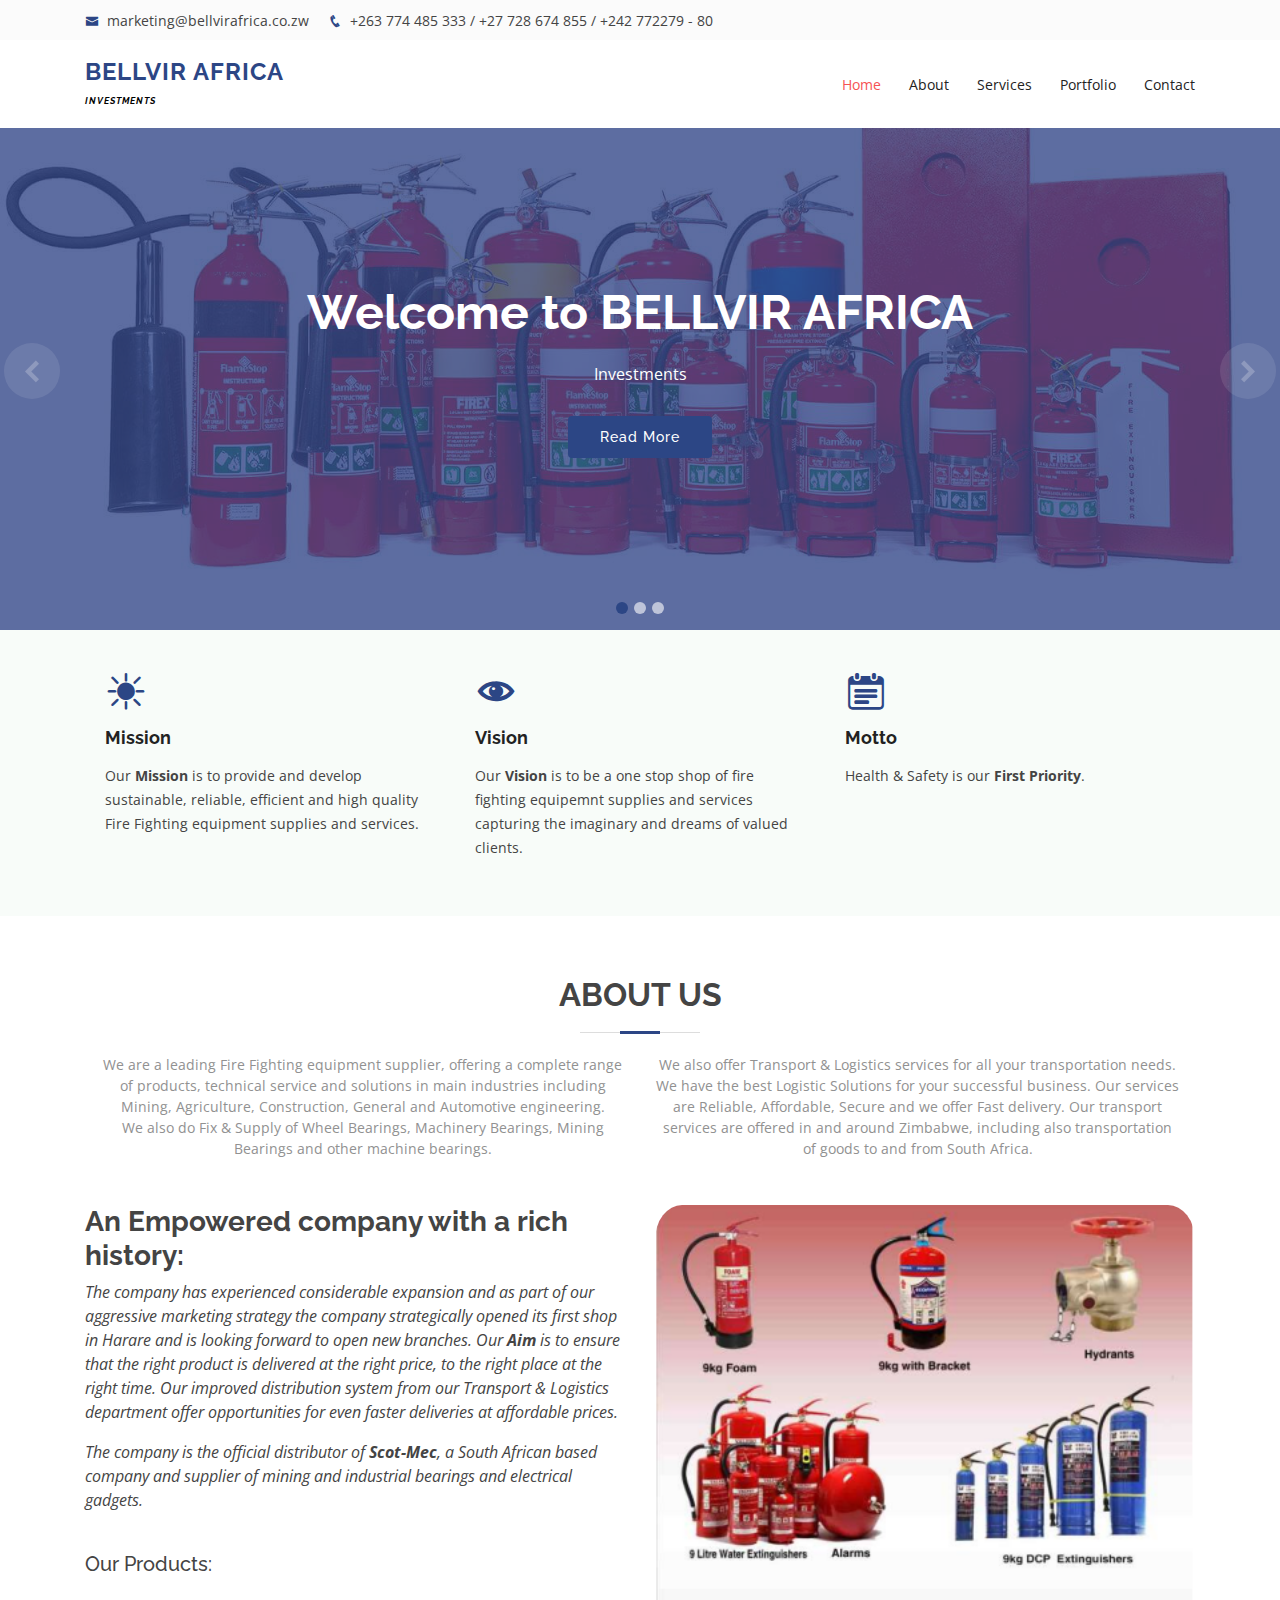
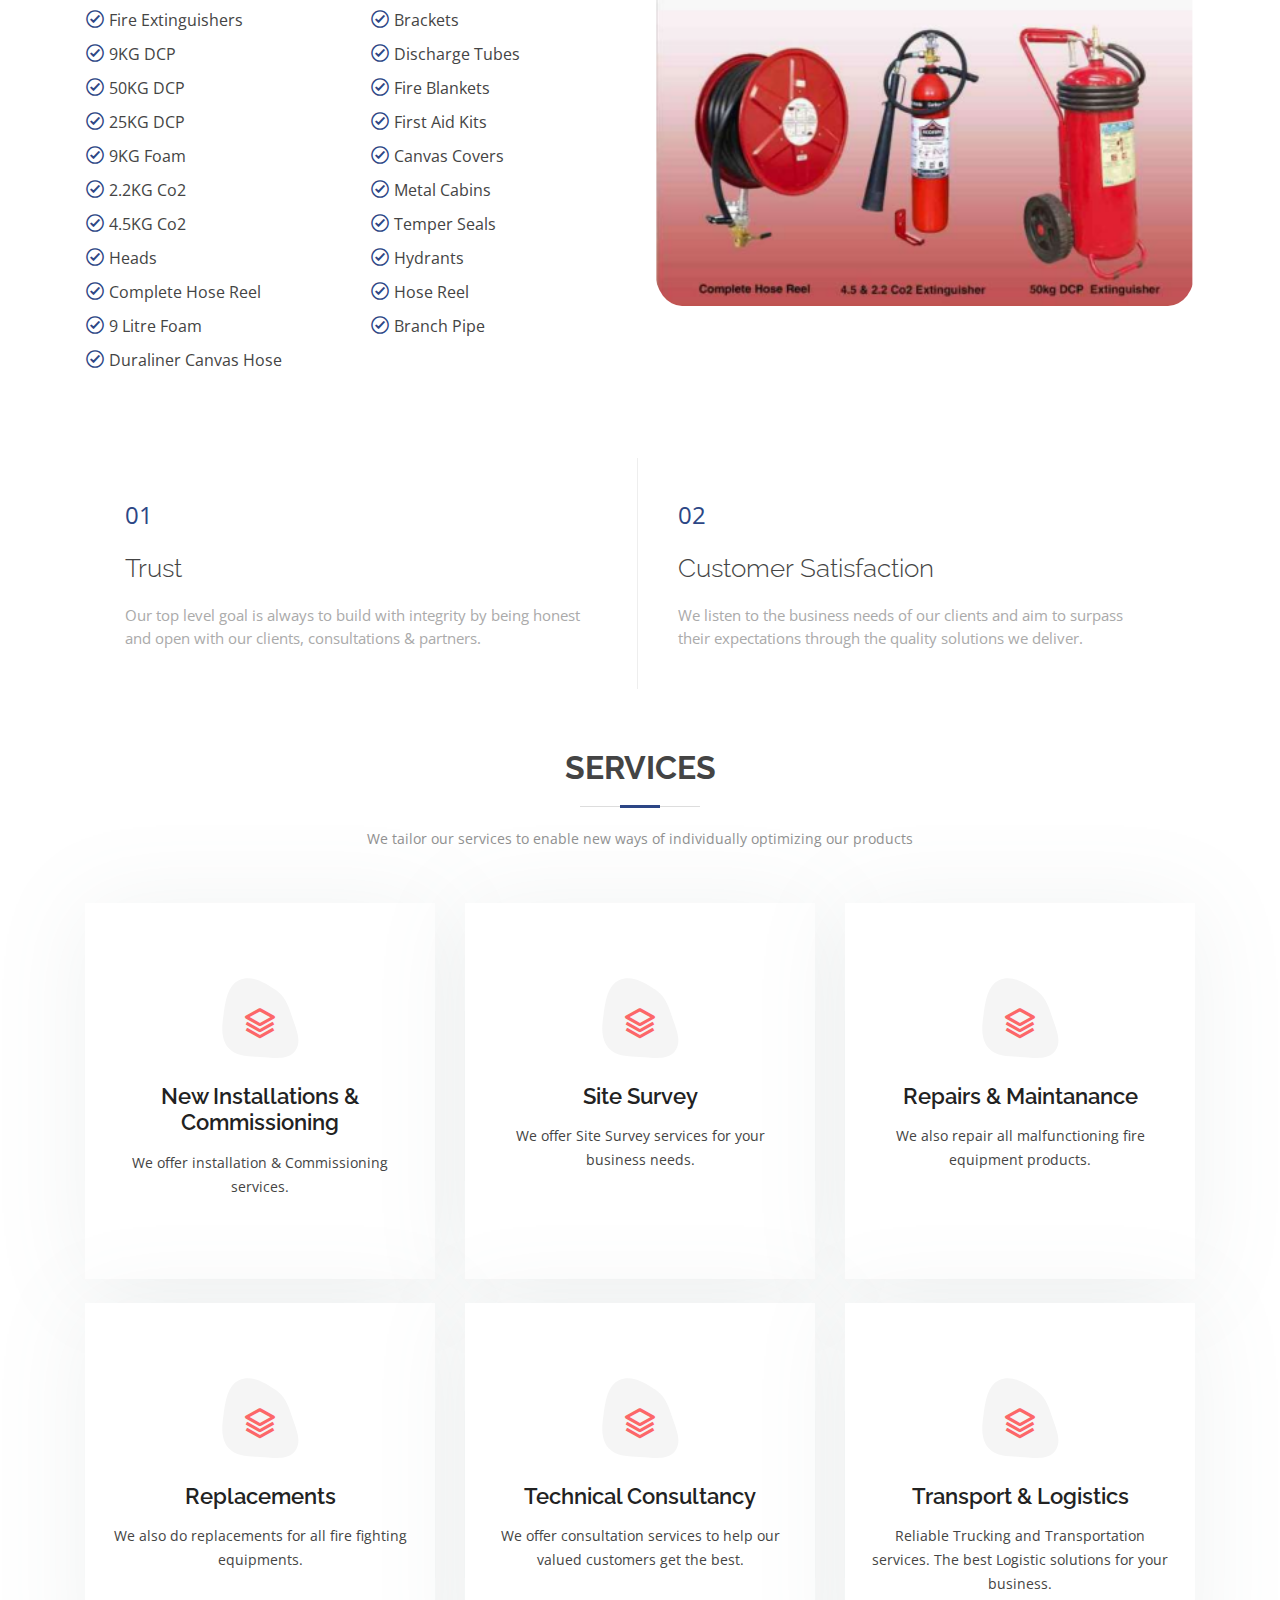
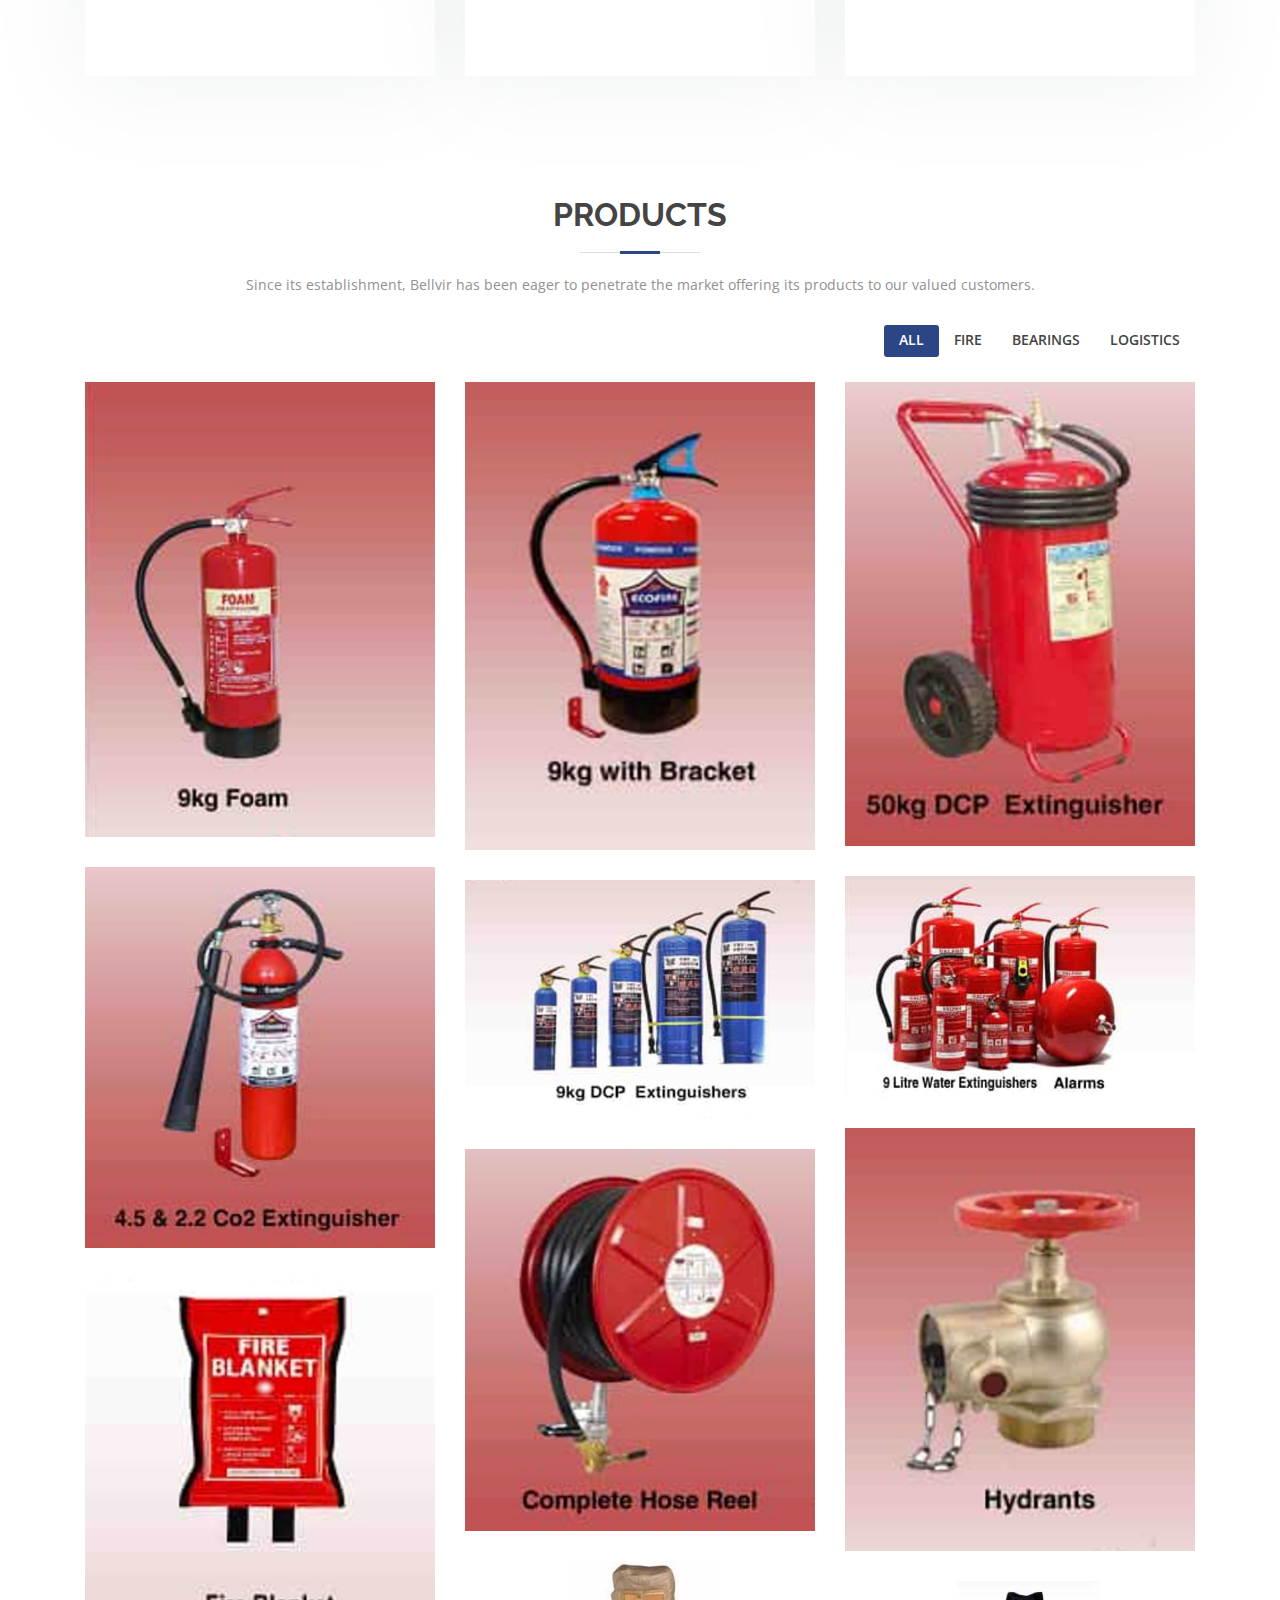
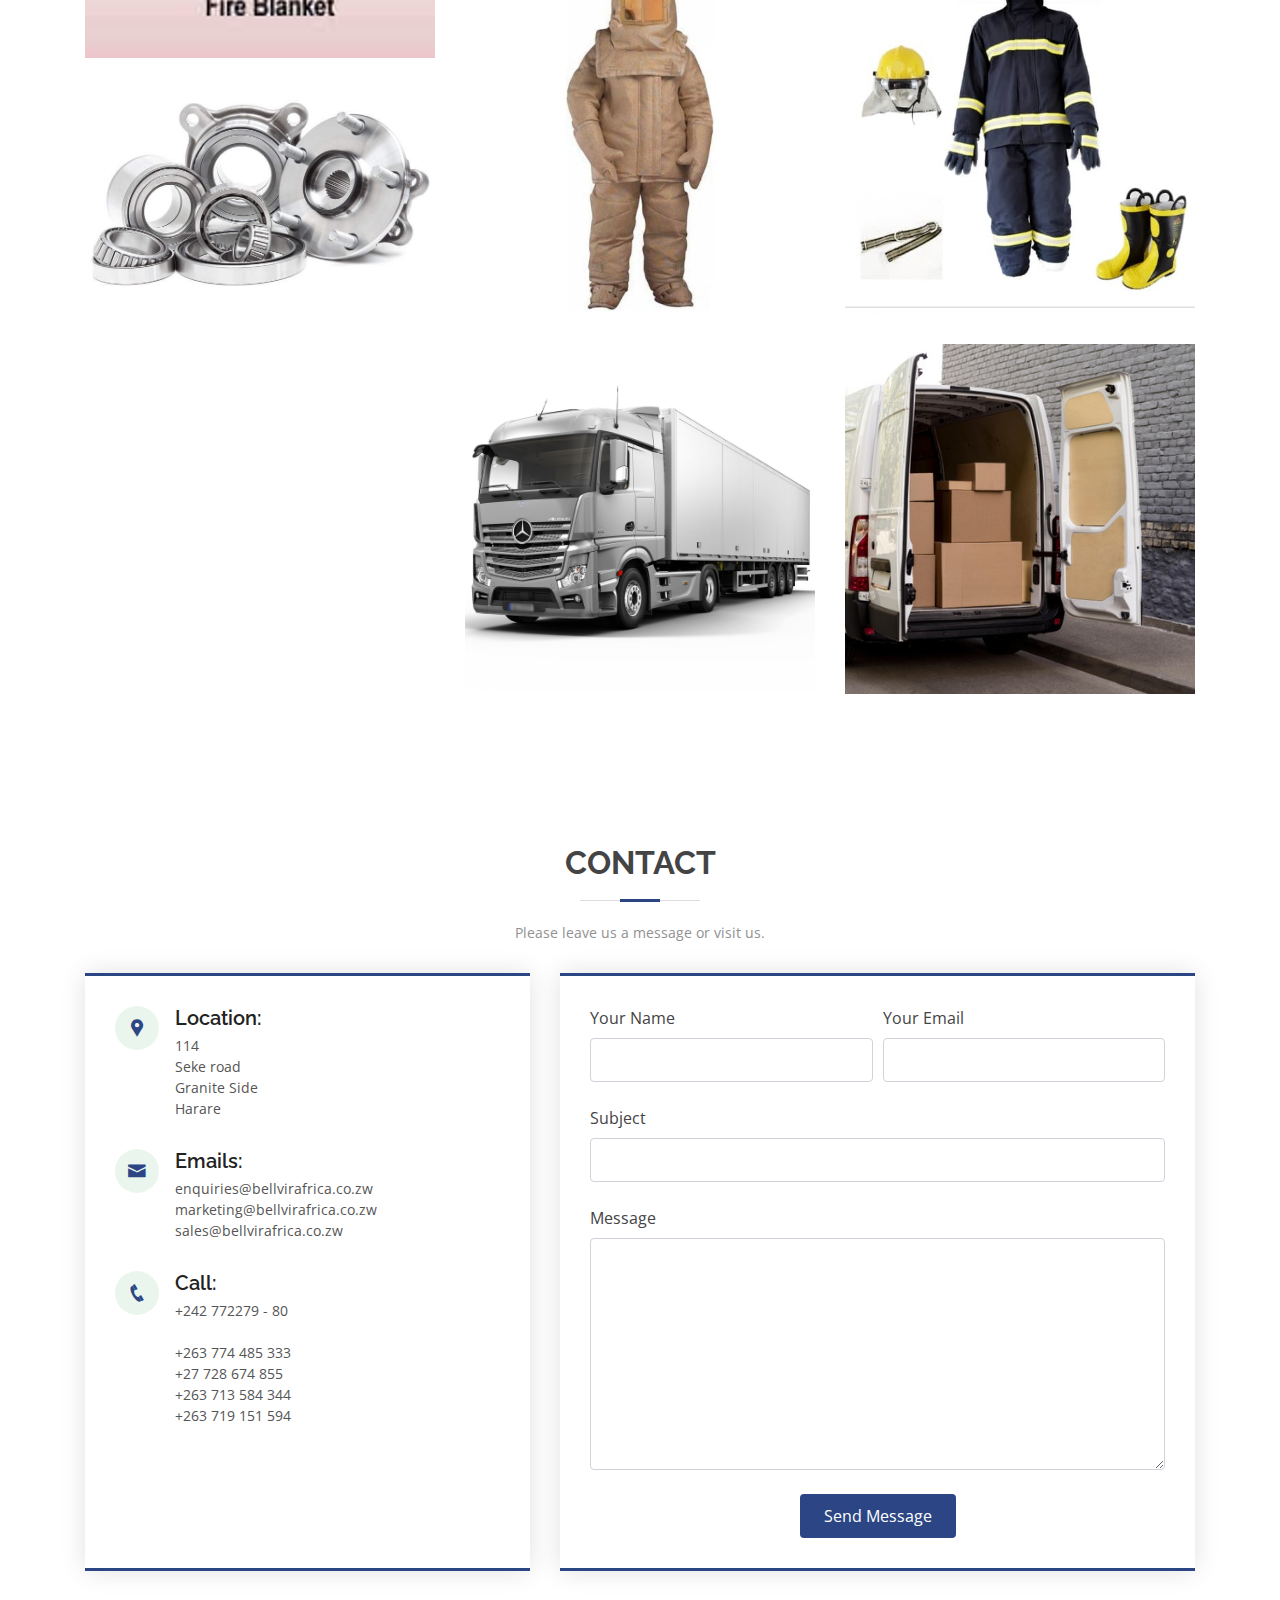
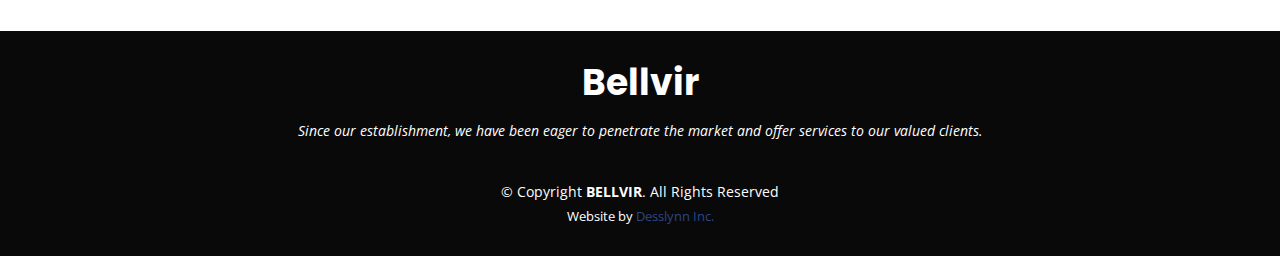
<file: index.html>
<!DOCTYPE html>
<html lang="en">

<head>
  <meta charset="utf-8">
  <meta content="width=device-width, initial-scale=1.0" name="viewport">

  <title>Bellvir | Home</title>
  <meta content="" name="description">
  <meta content="" name="keywords">

  <!-- Favicons -->
  <link href="assets/img/favicon.png" rel="icon">
  <link href="assets/img/favicon.png" rel="apple-touch-icon">

  <!-- Google Fonts -->
  <link href="https://fonts.googleapis.com/css?family=Open+Sans:300,300i,400,400i,600,600i,700,700i|Raleway:300,300i,400,400i,500,500i,600,600i,700,700i|Poppins:300,300i,400,400i,500,500i,600,600i,700,700i" rel="stylesheet">

  <!-- Vendor CSS Files -->
  <link href="assets/vendor/bootstrap/css/bootstrap.min.css" rel="stylesheet">
  <link href="assets/vendor/icofont/icofont.min.css" rel="stylesheet">
  <link href="assets/vendor/boxicons/css/boxicons.min.css" rel="stylesheet">
  <link href="assets/vendor/animate.css/animate.min.css" rel="stylesheet">
  <link href="assets/vendor/owl.carousel/assets/owl.carousel.min.css" rel="stylesheet">
  <link href="assets/vendor/venobox/venobox.css" rel="stylesheet">

  <!-- Template Main CSS File -->
  <link href="assets/css/style.css" rel="stylesheet">
</head>

<body>

  <!-- ======= Top Bar ======= -->
  <div id="topbar" class="d-none d-lg-flex align-items-center fixed-top">
    <div class="container d-flex">
      <div class="contact-info mr-auto">
        <i class="icofont-envelope"></i> <a href="mailto:marketing@bellvirafrica.co.zw">marketing@bellvirafrica.co.zw</a>
        <i class="icofont-phone"></i> +263 774 485 333 / +27 728 674 855 / +242 772279 - 80
      </div>
      <div class="social-links">
        <!-- <a href="https://www.facebook.com/108886357441545/posts/374191537577691/?app=fbl" class="facebook"><i class="icofont-facebook"></i></a> -->
      </div>
    </div>
  </div>

  <!-- ======= Header ======= -->
  <header id="header" class="fixed-top">
    <div class="container d-flex align-items-center">

      <h4 class="logo mr-auto">
        <a href="index.html">
          BELLVIR AFRICA <br>
          <span style="font-size: xx-small;color: black;font-style: italic;">Investments</span>
        </a>
      </h4>
      <!-- Uncomment below if you prefer to use an image logo -->
      <!-- <a href="index.html" class="logo mr-auto"><img src="assets/img/logo.png" alt="" class="img-fluid"></a> -->

      <nav class="nav-menu d-none d-lg-block">
        <ul>
          <li class="active"><a href="index.html">Home</a></li>
          <li><a href="#about">About</a></li>
          <li><a href="#services">Services</a></li>
          <li><a href="#portfolio">Portfolio</a></li>
          <!-- <li><a href="#team">Team</a></li> -->
          <!-- <li class="drop-down"><a href="">Drop Down</a>
            <ul>
              <li><a href="#">Drop Down 1</a></li>
              <li class="drop-down"><a href="#">Deep Drop Down</a>
                <ul>
                  <li><a href="#">Deep Drop Down 1</a></li>
                  <li><a href="#">Deep Drop Down 2</a></li>
                  <li><a href="#">Deep Drop Down 3</a></li>
                  <li><a href="#">Deep Drop Down 4</a></li>
                  <li><a href="#">Deep Drop Down 5</a></li>
                </ul>
              </li>
              <li><a href="#">Drop Down 2</a></li>
              <li><a href="#">Drop Down 3</a></li>
              <li><a href="#">Drop Down 4</a></li>
            </ul>
          </li> -->
          <li><a href="#contact">Contact</a></li>

        </ul>
      </nav><!-- .nav-menu -->

      <!-- <a href="#about" class="get-started-btn scrollto">Get Started</a> -->

    </div>
  </header>
  <!-- End Header -->

  <!-- ======= Hero Section ======= -->
  <section id="hero">
    <div id="heroCarousel" class="carousel slide carousel-fade" data-ride="carousel">

      <ol class="carousel-indicators" id="hero-carousel-indicators"></ol>

      <div class="carousel-inner" role="listbox">

        <!-- Slide 1 -->
        <div class="carousel-item active" style="background-image: url(assets/img/slide/R-1.jpg)">
          <div class="carousel-container">
            <div class="container">
              <h2 class="animate__animated animate__fadeInDown">Welcome to <span>BELLVIR AFRICA</span></h2>
              <p class="animate__animated animate__fadeInUp">Investments</p>
              <a href="#about" class="btn-get-started animate__animated animate__fadeInUp scrollto">Read More</a>
            </div>
          </div>
        </div>

        <!-- Slide 2 -->
        <div class="carousel-item" style="background-image: url(assets/img/slide/R-2.jpg)">
          <div class="carousel-container">
            <div class="container">
              <h2 class="animate__animated animate__fadeInDown">Dependability</h2>
              <p class="animate__animated animate__fadeInUp">We constantly
                strive to stay ahead of our competitors by providing state of the
                art and efficient products for your personal & business alike.</p>
              <a href="#about" class="btn-get-started animate__animated animate__fadeInUp scrollto">Read More</a>
            </div>
          </div>
        </div>

        <!-- Slide 3 -->
        <div class="carousel-item" style="background-image: url(assets/img/slide/R.jpg)">
          <div class="carousel-container">
            <div class="container">
              <h2 class="animate__animated animate__fadeInDown">Convinience</h2>
              <p class="animate__animated animate__fadeInUp">For your convinience and peace of mind, we are available for any
                emergency call-out 24hrs a day, 365 days of the year.</p>
              <a href="#about" class="btn-get-started animate__animated animate__fadeInUp scrollto">Read More</a>
            </div>
          </div>
        </div>

      </div>

      <a class="carousel-control-prev" href="#heroCarousel" role="button" data-slide="prev">
        <span class="carousel-control-prev-icon icofont-simple-left" aria-hidden="true"></span>
        <span class="sr-only">Previous</span>
      </a>

      <a class="carousel-control-next" href="#heroCarousel" role="button" data-slide="next">
        <span class="carousel-control-next-icon icofont-simple-right" aria-hidden="true"></span>
        <span class="sr-only">Next</span>
      </a>

    </div>
  </section>
  <!-- End Hero -->

  <main id="main">

    <!-- ======= Featured Services Section ======= -->
    <section id="featured-services" class="featured-services section-bg">
      <div class="container">

        <div class="row no-gutters">
          <div class="col-lg-4 col-md-6">
            <div class="icon-box">
              <div class="icon"><i class="icofont-sun"></i></div>
              <h4 class="title"><a href="">Mission</a></h4>
              <p class="description">
                Our <strong>Mission</strong> is to provide and develop sustainable, reliable, efficient 
                and high quality Fire Fighting equipment supplies and services.
              </p>
            </div>
          </div>
          <div class="col-lg-4 col-md-6">
            <div class="icon-box">
              <div class="icon"><i class="icofont-eye"></i></div>
              <h4 class="title"><a href="">Vision</a></h4>
              <p class="description">
                Our <strong>Vision</strong> is to be a one stop shop of fire fighting equipemnt supplies and services capturing
                the imaginary and dreams of valued clients.
              </p>
            </div>
          </div>
          <div class="col-lg-4 col-md-6">
            <div class="icon-box">
              <div class="icon"><i class="icofont-tasks-alt"></i></div>
              <h4 class="title"><a href="">Motto</a></h4>
              <p class="description">Health & Safety is our <b>First Priority</b>.</p>
            </div>
          </div>
        </div>

      </div>
    </section>
    <!-- End Featured Services Section -->

    <!-- ======= About Us Section ======= -->
    <section id="about" class="about">
      <div class="container">

        <div class="section-title">
          <h2>About Us</h2>
          <div class="container">
            <div class="row">
              <div class="col-md-6">
                <p>
                  We are a leading Fire Fighting equipment supplier, offering a complete range of 
                  products, technical service and solutions in main industries including Mining, 
                  Agriculture, Construction, General and Automotive engineering. <br>
                  We also do Fix & Supply of Wheel Bearings, Machinery Bearings, Mining Bearings 
                  and other machine bearings.
                </p>
              </div>
              <div class="col-md-6 mt-3 mt-md-0">
                <p>
                  We also offer Transport & Logistics services for all your transportation needs.
                  We have the best Logistic Solutions for your successful business. Our services 
                  are Reliable, Affordable, Secure and we offer Fast delivery. Our transport 
                  services are offered in and around Zimbabwe, including also transportation of 
                  goods to and from South Africa.
                </p>
              </div>
            </div>
          </div>
          
        </div>

        <div class="row mt-3">
          <div class="col-lg-6 order-1 order-lg-2">
            <img src="assets/img/product-list.png" class="img-fluid w-100" style="border-radius: 5%;" alt="products list">
          </div>
          <div class="col-lg-6 pt-4 pt-lg-0 order-2 order-lg-1 content">
            <h3>An Empowered company with a rich history:</h3>
            <p class="font-italic">
              The company has experienced considerable expansion and as part of our aggressive 
              marketing strategy the company strategically opened its first shop in Harare and is 
              looking forward to open new branches. Our <b>Aim</b> is to ensure that the right product 
              is delivered at the right price, to the right place at the right time. Our improved
              distribution system from our Transport & Logistics department offer opportunities for
              even faster deliveries at affordable prices.
            </p>
            <p class="font-italic">
              The company is the official distributor of <b>Scot-Mec</b>, a South African based company and 
              supplier of mining and industrial bearings and electrical gadgets.
            </p>
            <br>
            <h5>Our Products:</h5> <br>
            <div class="row">
              <div class="col-6">
                <ul>
                  <li><i class="icofont-check-circled"></i>Fire Extinguishers</li>
                  <li><i class="icofont-check-circled"></i>9KG DCP</li>
                  <li><i class="icofont-check-circled"></i>50KG DCP</li>
                  <li><i class="icofont-check-circled"></i>25KG DCP</li>
                  <li><i class="icofont-check-circled"></i>9KG Foam</li>
                  <li><i class="icofont-check-circled"></i>2.2KG Co2</li>
                  <li><i class="icofont-check-circled"></i>4.5KG Co2</li>
                  <li><i class="icofont-check-circled"></i>Heads</li>
                  <li><i class="icofont-check-circled"></i>Complete Hose Reel</li>
                  <li><i class="icofont-check-circled"></i>9 Litre Foam</li>
                  <li><i class="icofont-check-circled"></i>Duraliner Canvas Hose</li>
                </ul>
              </div>
              <div class="col-6">
                <ul>
                  <li><i class="icofont-check-circled"></i>Brackets</li>
                  <li><i class="icofont-check-circled"></i>Discharge Tubes</li>
                  <li><i class="icofont-check-circled"></i>Fire Blankets</li>
                  <li><i class="icofont-check-circled"></i>First Aid Kits</li>
                  <li><i class="icofont-check-circled"></i>Canvas Covers</li>
                  <li><i class="icofont-check-circled"></i>Metal Cabins</li>
                  <li><i class="icofont-check-circled"></i>Temper Seals</li>
                  <li><i class="icofont-check-circled"></i>Hydrants</li>
                  <li><i class="icofont-check-circled"></i>Hose Reel</li>
                  <li><i class="icofont-check-circled"></i>Branch Pipe</li>
                </ul>
              </div>
            </div>
            <p>
              
            </p>
          </div>
        </div>

      </div>
    </section>
    <!-- End About Us Section -->

    <!-- ======= Why Us Section ======= -->
    <section id="why-us" class="why-us">
      <div class="container">

        <div class="row no-gutters">

          <!-- <div class="col-12 col-lg-6 col-md-6 content-item">
            <span>01</span>
            <h4>Solidity</h4>
            <p>We build infrastructures and projects that stand the 
              rest of time and promote sustainable development for current and future generations.</p>
          </div> -->

          <div class="col-12 col-lg-6 col-md-6 content-item">
            <span>01</span>
            <h4>Trust</h4>
            <p>Our top level goal is always to build with integrity by being honest and open with our clients, consultations & partners.</p>
          </div>

          <!-- <div class="col-12 col-lg-6 col-md-6 content-item">
            <span>02</span>
            <h4>Teamwork</h4>
            <p>We direct individual accomplishments towards organizational objectives by sharing together, working together and succeeding together.</p>
          </div> -->

          <div class="col-12 col-lg-6 col-md-6 content-item">
            <span>02</span>
            <h4>Customer Satisfaction</h4>
            <p>We listen to the business needs of our clients and aim to surpass their expectations through the quality solutions we deliver.</p>
          </div>

        </div>

      </div>
    </section>
    <!-- End Why Us Section -->

    <!-- ======= Services Section ======= -->
    <section id="services" class="services">
      <div class="container">

        <div class="section-title">
          <h2>Services</h2>
          <p>We tailor our services to enable new ways of individually optimizing our products</p>
        </div>

        <div class="row">
          
          <div class="col-lg-4 col-md-6 d-flex align-items-stretch mt-4" data-aos="zoom-in" data-aos-delay="100">
            <div class="icon-box iconbox-yellow">
              <div class="icon">
                <svg width="100" height="100" viewBox="0 0 600 600" xmlns="http://www.w3.org/2000/svg">
                  <path stroke="none" stroke-width="0" fill="#f5f5f5" d="M300,503.46388370962813C374.79870501325706,506.71871716319447,464.8034551963731,527.1746412648533,510.4981551193396,467.86667711651364C555.9287308511215,408.9015244558933,512.6030010748507,327.5744911775523,490.211057578863,256.5855673507754C471.097692560561,195.9906835881958,447.69079081568157,138.11976852964426,395.19560036434837,102.3242989838813C329.3053358748298,57.3949838291264,248.02791733380457,8.279543830951368,175.87071277845988,42.242879143198664C103.41431057327972,76.34704239035025,93.79494320519305,170.9812938413882,81.28167332365135,250.07896920659033C70.17666984294237,320.27484674793965,64.84698225790005,396.69656628748305,111.28512138212992,450.4950937839243C156.20124167950087,502.5303643271138,231.32542653798444,500.4755392045468,300,503.46388370962813"></path>
                </svg>
                <i class="bx bx-layer"></i>
              </div>
              <h4><a href="">New Installations & Commissioning</a></h4>
              <p>We offer installation & Commissioning services.</p>
            </div>
          </div>

          <div class="col-lg-4 col-md-6 d-flex align-items-stretch mt-4" data-aos="zoom-in" data-aos-delay="100">
            <div class="icon-box iconbox-yellow">
              <div class="icon">
                <svg width="100" height="100" viewBox="0 0 600 600" xmlns="http://www.w3.org/2000/svg">
                  <path stroke="none" stroke-width="0" fill="#f5f5f5" d="M300,503.46388370962813C374.79870501325706,506.71871716319447,464.8034551963731,527.1746412648533,510.4981551193396,467.86667711651364C555.9287308511215,408.9015244558933,512.6030010748507,327.5744911775523,490.211057578863,256.5855673507754C471.097692560561,195.9906835881958,447.69079081568157,138.11976852964426,395.19560036434837,102.3242989838813C329.3053358748298,57.3949838291264,248.02791733380457,8.279543830951368,175.87071277845988,42.242879143198664C103.41431057327972,76.34704239035025,93.79494320519305,170.9812938413882,81.28167332365135,250.07896920659033C70.17666984294237,320.27484674793965,64.84698225790005,396.69656628748305,111.28512138212992,450.4950937839243C156.20124167950087,502.5303643271138,231.32542653798444,500.4755392045468,300,503.46388370962813"></path>
                </svg>
                <i class="bx bx-layer"></i>
              </div>
              <h4><a href="">Site Survey</a></h4>
              <p>We offer Site Survey services for your business needs.</p>
            </div>
          </div>

          <div class="col-lg-4 col-md-6 d-flex align-items-stretch mt-4" data-aos="zoom-in" data-aos-delay="100">
            <div class="icon-box iconbox-yellow">
              <div class="icon">
                <svg width="100" height="100" viewBox="0 0 600 600" xmlns="http://www.w3.org/2000/svg">
                  <path stroke="none" stroke-width="0" fill="#f5f5f5" d="M300,503.46388370962813C374.79870501325706,506.71871716319447,464.8034551963731,527.1746412648533,510.4981551193396,467.86667711651364C555.9287308511215,408.9015244558933,512.6030010748507,327.5744911775523,490.211057578863,256.5855673507754C471.097692560561,195.9906835881958,447.69079081568157,138.11976852964426,395.19560036434837,102.3242989838813C329.3053358748298,57.3949838291264,248.02791733380457,8.279543830951368,175.87071277845988,42.242879143198664C103.41431057327972,76.34704239035025,93.79494320519305,170.9812938413882,81.28167332365135,250.07896920659033C70.17666984294237,320.27484674793965,64.84698225790005,396.69656628748305,111.28512138212992,450.4950937839243C156.20124167950087,502.5303643271138,231.32542653798444,500.4755392045468,300,503.46388370962813"></path>
                </svg>
                <i class="bx bx-layer"></i>
              </div>
              <h4><a href="">Repairs & Maintanance</a></h4>
              <p>We also repair all malfunctioning fire equipment products.</p>
            </div>
          </div>

          <div class="col-lg-4 col-md-6 d-flex align-items-stretch mt-4" data-aos="zoom-in" data-aos-delay="100">
            <div class="icon-box iconbox-yellow">
              <div class="icon">
                <svg width="100" height="100" viewBox="0 0 600 600" xmlns="http://www.w3.org/2000/svg">
                  <path stroke="none" stroke-width="0" fill="#f5f5f5" d="M300,503.46388370962813C374.79870501325706,506.71871716319447,464.8034551963731,527.1746412648533,510.4981551193396,467.86667711651364C555.9287308511215,408.9015244558933,512.6030010748507,327.5744911775523,490.211057578863,256.5855673507754C471.097692560561,195.9906835881958,447.69079081568157,138.11976852964426,395.19560036434837,102.3242989838813C329.3053358748298,57.3949838291264,248.02791733380457,8.279543830951368,175.87071277845988,42.242879143198664C103.41431057327972,76.34704239035025,93.79494320519305,170.9812938413882,81.28167332365135,250.07896920659033C70.17666984294237,320.27484674793965,64.84698225790005,396.69656628748305,111.28512138212992,450.4950937839243C156.20124167950087,502.5303643271138,231.32542653798444,500.4755392045468,300,503.46388370962813"></path>
                </svg>
                <i class="bx bx-layer"></i>
              </div>
              <h4><a href="">Replacements</a></h4>
              <p>We also do replacements for all fire fighting equipments.</p>
            </div>
          </div>

          <div class="col-lg-4 col-md-6 d-flex align-items-stretch mt-4" data-aos="zoom-in" data-aos-delay="100">
            <div class="icon-box iconbox-yellow">
              <div class="icon">
                <svg width="100" height="100" viewBox="0 0 600 600" xmlns="http://www.w3.org/2000/svg">
                  <path stroke="none" stroke-width="0" fill="#f5f5f5" d="M300,503.46388370962813C374.79870501325706,506.71871716319447,464.8034551963731,527.1746412648533,510.4981551193396,467.86667711651364C555.9287308511215,408.9015244558933,512.6030010748507,327.5744911775523,490.211057578863,256.5855673507754C471.097692560561,195.9906835881958,447.69079081568157,138.11976852964426,395.19560036434837,102.3242989838813C329.3053358748298,57.3949838291264,248.02791733380457,8.279543830951368,175.87071277845988,42.242879143198664C103.41431057327972,76.34704239035025,93.79494320519305,170.9812938413882,81.28167332365135,250.07896920659033C70.17666984294237,320.27484674793965,64.84698225790005,396.69656628748305,111.28512138212992,450.4950937839243C156.20124167950087,502.5303643271138,231.32542653798444,500.4755392045468,300,503.46388370962813"></path>
                </svg>
                <i class="bx bx-layer"></i>
              </div>
              <h4><a href="">Technical Consultancy</a></h4>
              <p>We offer consultation services to help our valued customers get the best.</p>
            </div>
          </div>

          <div class="col-lg-4 col-md-6 d-flex align-items-stretch mt-4" data-aos="zoom-in" data-aos-delay="100">
            <div class="icon-box iconbox-yellow">
              <div class="icon">
                <svg width="100" height="100" viewBox="0 0 600 600" xmlns="http://www.w3.org/2000/svg">
                  <path stroke="none" stroke-width="0" fill="#f5f5f5" d="M300,503.46388370962813C374.79870501325706,506.71871716319447,464.8034551963731,527.1746412648533,510.4981551193396,467.86667711651364C555.9287308511215,408.9015244558933,512.6030010748507,327.5744911775523,490.211057578863,256.5855673507754C471.097692560561,195.9906835881958,447.69079081568157,138.11976852964426,395.19560036434837,102.3242989838813C329.3053358748298,57.3949838291264,248.02791733380457,8.279543830951368,175.87071277845988,42.242879143198664C103.41431057327972,76.34704239035025,93.79494320519305,170.9812938413882,81.28167332365135,250.07896920659033C70.17666984294237,320.27484674793965,64.84698225790005,396.69656628748305,111.28512138212992,450.4950937839243C156.20124167950087,502.5303643271138,231.32542653798444,500.4755392045468,300,503.46388370962813"></path>
                </svg>
                <i class="bx bx-layer"></i>
              </div>
              <h4><a href="">Transport & Logistics</a></h4>
              <p>Reliable Trucking and Transportation services. The best Logistic solutions for your business.</p>
            </div>
          </div>

        </div>

      </div>
    </section>
    <!-- End Services Section -->

    <!-- ======= Portfolio Section ======= -->
    <section id="portfolio" class="portfolio">
      <div class="container">

        <div class="section-title" data-aos="zoom-out">
          <h2>Products</h2>
          <p>Since its establishment, Bellvir has been eager to penetrate the market offering its products
            to our valued customers.
          </p>
        </div>

        <ul id="portfolio-flters" class="d-flex justify-content-end" data-aos="fade-up">
          <li data-filter="*" class="filter-active">All</li>
          <li data-filter=".filter-app">Fire</li>
          <li data-filter=".filter-card">Bearings</li>
          <li data-filter=".filter-web">Logistics</li>
        </ul>

        <div class="row portfolio-container" data-aos="fade-up">

          <div class="col-lg-4 col-md-6 portfolio-item filter-app">
            <div class="portfolio-wrap">
              <img src="assets/img/portfolio/portfolio-1.png" class="img-fluid w-100" alt="">
              <div class="portfolio-info">
                <h4>Suits</h4>
                <p>Fire Fighting Suits</p>
                <div class="portfolio-links">
                  <a href="assets/img/portfolio/portfolio-1.png" data-gall="portfolioGallery" class="venobox" title="Fire"><i class="bx bx-plus"></i></a>
                </div>
              </div>
            </div>
          </div>
      
          <div class="col-lg-4 col-md-6 portfolio-item filter-app">
            <div class="portfolio-wrap">
              <img src="assets/img/portfolio/portfolio-2.png" class="img-fluid w-100" alt="">
              <div class="portfolio-info">
                <h4>Fire</h4>
                <p>Equipment</p>
                <div class="portfolio-links">
                  <a href="assets/img/portfolio/portfolio-2.png" data-gall="portfolioGallery" class="venobox" title="Fire"><i class="bx bx-plus"></i></a>
                </div>
              </div>
            </div>
          </div>
      
          <div class="col-lg-4 col-md-6 portfolio-item filter-app">
            <div class="portfolio-wrap">
              <img src="assets/img/portfolio/portfolio-10.png" class="img-fluid w-100" alt="">
              <div class="portfolio-info">
                <h4>Fire</h4>
                <p>Equipment</p>
                <div class="portfolio-links">
                  <a href="assets/img/portfolio/portfolio-10.png" data-gall="portfolioGallery" class="venobox" title="Fire"><i class="bx bx-plus"></i></a>
                </div>
              </div>
            </div>
          </div>
      
          <div class="col-lg-4 col-md-6 portfolio-item filter-app">
            <div class="portfolio-wrap">
              <img src="assets/img/portfolio/portfolio-8.png" class="img-fluid w-100" alt="">
              <div class="portfolio-info">
                <h4>Fire</h4>
                <p>Equipment</p>
                <div class="portfolio-links">
                  <a href="assets/img/portfolio/portfolio-8.png" data-gall="portfolioGallery" class="venobox" title="Fire"><i class="bx bx-plus"></i></a>
                </div>
              </div>
            </div>
          </div>
      
          <div class="col-lg-4 col-md-6 portfolio-item filter-app">
            <div class="portfolio-wrap">
              <img src="assets/img/portfolio/portfolio-4.png" class="img-fluid" alt="">
              <div class="portfolio-info">
                <h4>Fire</h4>
                <p>Equipment</p>
                <div class="portfolio-links">
                  <a href="assets/img/portfolio/portfolio-4.png" data-gall="portfolioGallery" class="venobox" title="Fire"><i class="bx bx-plus"></i></a>
                </div>
              </div>
            </div>
          </div>
      
          <div class="col-lg-4 col-md-6 portfolio-item filter-app">
            <div class="portfolio-wrap">
              <img src="assets/img/portfolio/portfolio-5.png" class="img-fluid" alt="">
              <div class="portfolio-info">
                <h4>Fire</h4>
                <p>Equipment</p>
                <div class="portfolio-links">
                  <a href="assets/img/portfolio/portfolio-5.png" data-gall="portfolioGallery" class="venobox" title="Fire"><i class="bx bx-plus"></i></a>
                </div>
              </div>
            </div>
          </div>
      
          <div class="col-lg-4 col-md-6 portfolio-item filter-app">
            <div class="portfolio-wrap">
              <img src="assets/img/portfolio/portfolio-3.png" class="img-fluid w-100" alt="">
              <div class="portfolio-info">
                <h4>Fire</h4>
                <p>Equipment</p>
                <div class="portfolio-links">
                  <a href="assets/img/portfolio/portfolio-3.png" data-gall="portfolioGallery" class="venobox" title="Fire"><i class="bx bx-plus"></i></a>
                </div>
              </div>
            </div>
          </div>
      
          <div class="col-lg-4 col-md-6 portfolio-item filter-app">
            <div class="portfolio-wrap">
              <img src="assets/img/portfolio/portfolio-7.png" class="img-fluid" alt="">
              <div class="portfolio-info">
                <h4>Fire</h4>
                <p>Equipment</p>
                <div class="portfolio-links">
                  <a href="assets/img/portfolio/portfolio-7.png" data-gall="portfolioGallery" class="venobox" title="Fire"><i class="bx bx-plus"></i></a>
                </div>
              </div>
            </div>
          </div>
      
          <div class="col-lg-4 col-md-6 portfolio-item filter-app">
            <div class="portfolio-wrap">
              <img src="assets/img/portfolio/portfolio-6.png" class="img-fluid" alt="">
              <div class="portfolio-info">
                <h4>Fire</h4>
                <p>Equipment</p>
                <div class="portfolio-links">
                  <a href="assets/img/portfolio/portfolio-6.png" data-gall="portfolioGallery" class="venobox" title="Fire"><i class="bx bx-plus"></i></a>
                </div>
              </div>
            </div>
          </div>

          <div class="col-lg-4 col-md-6 portfolio-item filter-app">
            <div class="portfolio-wrap">
              <img src="assets/img/portfolio/fire-suit.jpg" class="img-fluid" alt="">
              <div class="portfolio-info">
                <h4>Fire</h4>
                <p>Equipment</p>
                <div class="portfolio-links">
                  <a href="assets/img/portfolio/fire-suit.jpgs" data-gall="portfolioGallery" class="venobox" title="Fire"><i class="bx bx-plus"></i></a>
                </div>
              </div>
            </div>
          </div>
      
          <div class="col-lg-4 col-md-6 portfolio-item filter-app">
            <div class="portfolio-wrap">
              <img src="assets/img/portfolio/suit.png" class="img-fluid" alt="">
              <div class="portfolio-info">
                <h4>Fire</h4>
                <p>Equipment</p>
                <div class="portfolio-links">
                  <a href="assets/img/portfolio/suit.png" data-gall="portfolioGallery" class="venobox" title="Fire"><i class="bx bx-plus"></i></a>
                </div>
              </div>
            </div>
          </div>

          <div class="col-lg-4 col-md-6 portfolio-item filter-card">
            <div class="portfolio-wrap">
              <img src="assets/img/portfolio/bearing-1.jpg" class="img-fluid" alt="">
              <div class="portfolio-info">
                <h4>Bearing</h4>
                <p>Bearing</p>
                <div class="portfolio-links">
                  <a href="assets/img/portfolio/bearing-1.jpg" data-gall="portfolioGallery" class="venobox" title="Fire"><i class="bx bx-plus"></i></a>
                </div>
              </div>
            </div>
          </div>

          <div class="col-lg-4 col-md-6 portfolio-item filter-web">
            <div class="portfolio-wrap">
              <img src="assets/img/portfolio/truck.png" class="img-fluid" alt="">
              <div class="portfolio-info">
                <h4>Transport</h4>
                <p>Logistics</p>
                <div class="portfolio-links">
                  <a href="assets/img/portfolio/truck.png" data-gall="portfolioGallery" class="venobox" title="Fire"><i class="bx bx-plus"></i></a>
                </div>
              </div>
            </div>
          </div>

          <div class="col-lg-4 col-md-6 portfolio-item filter-web">
            <div class="portfolio-wrap">
              <img src="assets/img/portfolio/load.jpg" class="img-fluid" alt="">
              <div class="portfolio-info">
                <h4>Transport</h4>
                <p>Logistics</p>
                <div class="portfolio-links">
                  <a href="assets/img/portfolio/load.jpg" data-gall="portfolioGallery" class="venobox" title="Fire"><i class="bx bx-plus"></i></a>
                </div>
              </div>
            </div>
          </div>
      
        </div>

      </div>
    </section><!-- End Portfolio Section -->

    <!-- ======= Contact Section ======= -->
    <section id="contact" class="contact">
      <div class="container">

        <div class="section-title">
          <h2>Contact</h2>
          <p>Please leave us a message or visit us.</p>
        </div>

        <div class="row">

          <div class="col-lg-5 d-flex align-items-stretch">
            <div class="info">
              <div class="address">
                <i class="icofont-google-map"></i>
                <h4>Location:</h4>
                <p>
                  114  <br>
                  Seke road <br>
                  Granite Side <br>
                  Harare
                </p>
              </div>

              <div class="email">
                <i class="icofont-envelope"></i>
                <h4>Emails:</h4>
                <p>
                  enquiries@bellvirafrica.co.zw
                  marketing@bellvirafrica.co.zw
                  sales@bellvirafrica.co.zw
                </p>
              </div>

              <div class="phone">
                <i class="icofont-phone"></i>
                <h4>Call:</h4>
                <p> +242 772279 - 80 <br> <br> +263 774 485 333 <br> +27 728 674 855 <br>+263 713 584 344 <br> +263 719 151 594 </p>
              </div>

              <!-- <iframe src="https://www.google.com/maps/embed?pb=!1m14!1m8!1m3!1d12097.433213460943!2d-74.0062269!3d40.7101282!3m2!1i1024!2i768!4f13.1!3m3!1m2!1s0x0%3A0xb89d1fe6bc499443!2sDowntown+Conference+Center!5e0!3m2!1smk!2sbg!4v1539943755621" frameborder="0" style="border:0; width: 100%; height: 290px;" allowfullscreen></iframe> -->
            </div>

          </div>

          <div class="col-lg-7 mt-5 mt-lg-0 d-flex align-items-stretch">
            <form action="#" method="post" role="form" class="php-email-form">
              <div class="form-row">
                <div class="form-group col-md-6">
                  <label for="name">Your Name</label>
                  <input type="text" name="name" class="form-control" id="name" data-rule="minlen:4" data-msg="Please enter at least 4 chars" />
                  <div class="validate"></div>
                </div>
                <div class="form-group col-md-6">
                  <label for="name">Your Email</label>
                  <input type="email" class="form-control" name="email" id="email" data-rule="email" data-msg="Please enter a valid email" />
                  <div class="validate"></div>
                </div>
              </div>
              <div class="form-group">
                <label for="name">Subject</label>
                <input type="text" class="form-control" name="subject" id="subject" data-rule="minlen:4" data-msg="Please enter at least 8 chars of subject" />
                <div class="validate"></div>
              </div>
              <div class="form-group">
                <label for="name">Message</label>
                <textarea class="form-control" name="message" rows="10" data-rule="required" data-msg="Please write something for us"></textarea>
                <div class="validate"></div>
              </div>
              <div class="mb-3">
                <div class="loading">Loading</div>
                <div class="error-message"></div>
                <div class="sent-message">Your message has been sent. Thank you!</div>
              </div>
              <div class="text-center"><button type="submit">Send Message</button></div>
            </form>
          </div>

        </div>

      </div>
    </section>
    <!-- End Contact Section -->

  </main><!-- End #main -->

  <!-- ======= Footer ======= -->
  <footer id="footer">
    <div class="container">
      <h3>Bellvir</h3>
      <p>Since our establishment, we have been eager to penetrate the market and offer services to our valued clients.</p>
      <div class="social-links">
        <!-- <a href="https://www.facebook.com/108886357441545/posts/374191537577691/?app=fbl" class="facebook"><i class="bx bxl-facebook"></i></a> -->
      </div>
      <div class="copyright">
        &copy; Copyright <strong><span>BELLVIR</span></strong>. All Rights Reserved
      </div>
      <div class="credits">
        <!-- All the links in the footer should remain intact. -->
        <!-- You can delete the links only if you purchased the pro version. -->
        <!-- Licensing information: https://bootstrapmade.com/license/ -->
        <!-- Purchase the pro version with working PHP/AJAX contact form: https://bootstrapmade.com/green-free-one-page-bootstrap-template/ -->
        Website by <a href="https://ChrissDesy.github.io" target="_blank">Desslynn Inc.</a>
      </div>
    </div>
  </footer>
  <!-- End Footer -->

  <a href="#" class="back-to-top"><i class="icofont-simple-up"></i></a>

  <!-- Vendor JS Files -->
  <script src="assets/vendor/jquery/jquery.min.js"></script>
  <script src="assets/vendor/bootstrap/js/bootstrap.bundle.min.js"></script>
  <script src="assets/vendor/jquery.easing/jquery.easing.min.js"></script>
  <script src="assets/vendor/php-email-form/validate.js"></script>
  <script src="assets/vendor/owl.carousel/owl.carousel.min.js"></script>
  <script src="assets/vendor/isotope-layout/isotope.pkgd.min.js"></script>
  <script src="assets/vendor/venobox/venobox.min.js"></script>

  <!-- Template Main JS File -->
  <script src="assets/js/main.js"></script>

</body>

</html>
</file>
<file: assets/vendor/venobox/venobox.css>
/* ------ venobox.css --------*/
.vbox-overlay *, .vbox-overlay *:before, .vbox-overlay *:after{
    -webkit-backface-visibility: hidden;
    -webkit-box-sizing:border-box;
    -moz-box-sizing:border-box;
    box-sizing:border-box;
}
.vbox-overlay * { 
    -webkit-backface-visibility: visible;
    backface-visibility: visible;
}
.vbox-overlay{
    display: -webkit-flex;
    display: flex;
    -webkit-flex-direction: column;
    flex-direction: column;
    -webkit-justify-content: center;
    justify-content: center;
    -webkit-align-items: center;
    align-items: center;
    position: fixed;
    left: 0;
    top: 0;
    bottom: 0;
    right: 0;
    z-index: 999999;
}

/* ----- navigation ----- */
.vbox-title{
    width: 100%;
    height: 40px;
    float: left;
    text-align: center;
    line-height: 28px;
    font-size: 12px;
    padding: 6px 50px;
    overflow: hidden;
    position: fixed;
    display: none;
    left: 0;
    z-index: 89;
}
.vbox-close{
    cursor: pointer;
    position: fixed;
    top: -1px;
    right: 0;
    width: 50px;
    height: 40px;
    padding: 6px;
    display: block;
    background-position:10px center;
    overflow: hidden;
    font-size: 24px;
    line-height: 1;
    text-align: center;
    z-index: 99;
}
.vbox-left{
    cursor: pointer;
    position: fixed;
    left: 0;
    height: 40px;
    overflow: hidden;
    line-height: 28px;
    font-size: 12px;
    z-index: 99;
    display: flex;
    align-items:center;
}
.vbox-num{
    display: inline-block;
    margin: 6px 0 6px 15px;
}
/* ----- Social share ----- */
.vbox-share{
    line-height: 28px;
    font-size: 12px;
    overflow: hidden;
    position: fixed;
    left: 0;
    z-index: 98;
    display: flex;
    align-items:center;
    justify-content: center;
    width: 100%;
    text-align: center;
}
.vbox-share svg{
    max-height: 28px;
    width: 28px;
    z-index: 10;
    margin-left: 12px;
    margin-top: 6px;
    margin-bottom: 6px;
    vertical-align: middle;
}


/* ----- navigation ARROWS ----- */
.vbox-next, .vbox-prev{
    position: fixed;
    top: 50%;
    margin-top: -15px;
    overflow: hidden;
    cursor: pointer;
    display: block;
    width: 45px;
    height: 45px;
    z-index: 99;
}
.vbox-next span, .vbox-prev span{
    position: relative;
    width: 20px;
    height: 20px;
    border: 2px solid transparent;
    border-top-color: #B6B6B6;
    border-right-color: #B6B6B6;
    text-indent: -100px;
    position: absolute;
    top: 8px;
    display: block;
}
.vbox-prev{
    left: 15px;
}
.vbox-next{
    right: 15px;
}
.vbox-prev span{
    left: 10px;
    -ms-transform: rotate(-135deg);
    -webkit-transform: rotate(-135deg);
    transform: rotate(-135deg);
}
.vbox-next span{
    -ms-transform: rotate(45deg);
    -webkit-transform: rotate(45deg);
    transform: rotate(45deg);
    right: 10px;
}
/* ------- inline window ------ */
.vbox-inline{
    width: 420px;
    height: 315px;
    height: 70vh;
    padding: 10px;
    background: #fff;
    margin: 0 auto;
    overflow: auto;
    text-align: left;
}
/* ------- Video & iFrames window ------ */
.venoframe{
    max-width: 100%;
    width: 100%;
    border: none;
    width: 100%;
    height: 260px;
    height: 70vh;
}
.venoframe.vbvid{
    height: 260px;
}
@media (min-width: 768px) {
    .venoframe, .vbox-inline{
        width: 90%;
        height: 360px;
        height: 70vh;
    }
    .venoframe.vbvid{
        width: 640px;
        height: 360px;
    }
}
@media (min-width: 992px) {
    .venoframe, .vbox-inline{
        max-width: 1200px;
        width: 80%;
        height: 540px;
        height: 70vh;
    }
    .venoframe.vbvid{
        width: 960px;
        height: 540px;
    }
}
/* 
Please do NOT edit this part! 
or at least read this note: http://i.imgur.com/7C0ws9e.gif
*/
.vbox-open{
    overflow: hidden;
}
.vbox-container{
    position: absolute;
    left: 0;
    right: 0;
    top: 0;
    bottom: 0;
    overflow-x: hidden;
    overflow-y: scroll;
    overflow-scrolling: touch;
    -webkit-overflow-scrolling: touch;
    z-index: 20;
    max-height: 100%;

}

.vbox-content{
    text-align: center;
    float: left;
    width: 100%;
    position: relative;
    overflow: hidden;
    padding: 20px 4%;
}
.vbox-container img{
    max-width: 100%;
    height: auto;
}
.vbox-figlio{
    box-shadow: 0 0 12px rgba(0,0,0,0.19), 0 6px 6px rgba(0,0,0,0.23);
    max-width: 100%;
    text-align: initial;
}
img.vbox-figlio{
    -webkit-user-select: none;
-khtml-user-select: none;
-moz-user-select: none;
-o-user-select: none;
user-select: none;
}
.vbox-content.swipe-left{
    margin-left: -200px !important;
}
.vbox-content.swipe-right{
    margin-left: 200px !important;
}
.vbox-animated{
    webkit-transition: margin 300ms ease-out;
    transition: margin 300ms ease-out;
}

/* ---------- preloader ----------
 * SPINKIT 
 * http://tobiasahlin.com/spinkit/
-------------------------------- */
.sk-double-bounce,.sk-rotating-plane{width:40px;height:40px;margin:40px auto}.sk-rotating-plane{background-color:#333;-webkit-animation:sk-rotatePlane 1.2s infinite ease-in-out;animation:sk-rotatePlane 1.2s infinite ease-in-out}@-webkit-keyframes sk-rotatePlane{0%{-webkit-transform:perspective(120px) rotateX(0) rotateY(0);transform:perspective(120px) rotateX(0) rotateY(0)}50%{-webkit-transform:perspective(120px) rotateX(-180.1deg) rotateY(0);transform:perspective(120px) rotateX(-180.1deg) rotateY(0)}100%{-webkit-transform:perspective(120px) rotateX(-180deg) rotateY(-179.9deg);transform:perspective(120px) rotateX(-180deg) rotateY(-179.9deg)}}@keyframes sk-rotatePlane{0%{-webkit-transform:perspective(120px) rotateX(0) rotateY(0);transform:perspective(120px) rotateX(0) rotateY(0)}50%{-webkit-transform:perspective(120px) rotateX(-180.1deg) rotateY(0);transform:perspective(120px) rotateX(-180.1deg) rotateY(0)}100%{-webkit-transform:perspective(120px) rotateX(-180deg) rotateY(-179.9deg);transform:perspective(120px) rotateX(-180deg) rotateY(-179.9deg)}}.sk-double-bounce{position:relative}.sk-double-bounce .sk-child{width:100%;height:100%;border-radius:50%;background-color:#333;opacity:.6;position:absolute;top:0;left:0;-webkit-animation:sk-doubleBounce 2s infinite ease-in-out;animation:sk-doubleBounce 2s infinite ease-in-out}.sk-chasing-dots .sk-child,.sk-spinner-pulse,.sk-three-bounce .sk-child{background-color:#333;border-radius:100%}.sk-double-bounce .sk-double-bounce2{-webkit-animation-delay:-1s;animation-delay:-1s}@-webkit-keyframes sk-doubleBounce{0%,100%{-webkit-transform:scale(0);transform:scale(0)}50%{-webkit-transform:scale(1);transform:scale(1)}}@keyframes sk-doubleBounce{0%,100%{-webkit-transform:scale(0);transform:scale(0)}50%{-webkit-transform:scale(1);transform:scale(1)}}.sk-wave{margin:40px auto;width:50px;height:40px;text-align:center;font-size:10px}.sk-wave .sk-rect{background-color:#333;height:100%;width:6px;display:inline-block;-webkit-animation:sk-waveStretchDelay 1.2s infinite ease-in-out;animation:sk-waveStretchDelay 1.2s infinite ease-in-out}.sk-wave .sk-rect1{-webkit-animation-delay:-1.2s;animation-delay:-1.2s}.sk-wave .sk-rect2{-webkit-animation-delay:-1.1s;animation-delay:-1.1s}.sk-wave .sk-rect3{-webkit-animation-delay:-1s;animation-delay:-1s}.sk-wave .sk-rect4{-webkit-animation-delay:-.9s;animation-delay:-.9s}.sk-wave .sk-rect5{-webkit-animation-delay:-.8s;animation-delay:-.8s}@-webkit-keyframes sk-waveStretchDelay{0%,100%,40%{-webkit-transform:scaleY(.4);transform:scaleY(.4)}20%{-webkit-transform:scaleY(1);transform:scaleY(1)}}@keyframes sk-waveStretchDelay{0%,100%,40%{-webkit-transform:scaleY(.4);transform:scaleY(.4)}20%{-webkit-transform:scaleY(1);transform:scaleY(1)}}.sk-wandering-cubes{margin:40px auto;width:40px;height:40px;position:relative}.sk-wandering-cubes .sk-cube{background-color:#333;width:10px;height:10px;position:absolute;top:0;left:0;-webkit-animation:sk-wanderingCube 1.8s ease-in-out -1.8s infinite both;animation:sk-wanderingCube 1.8s ease-in-out -1.8s infinite both}.sk-chasing-dots,.sk-spinner-pulse{width:40px;height:40px;margin:40px auto}.sk-wandering-cubes .sk-cube2{-webkit-animation-delay:-.9s;animation-delay:-.9s}@-webkit-keyframes sk-wanderingCube{0%{-webkit-transform:rotate(0);transform:rotate(0)}25%{-webkit-transform:translateX(30px) rotate(-90deg) scale(.5);transform:translateX(30px) rotate(-90deg) scale(.5)}50%{-webkit-transform:translateX(30px) translateY(30px) rotate(-179deg);transform:translateX(30px) translateY(30px) rotate(-179deg)}50.1%{-webkit-transform:translateX(30px) translateY(30px) rotate(-180deg);transform:translateX(30px) translateY(30px) rotate(-180deg)}75%{-webkit-transform:translateX(0) translateY(30px) rotate(-270deg) scale(.5);transform:translateX(0) translateY(30px) rotate(-270deg) scale(.5)}100%{-webkit-transform:rotate(-360deg);transform:rotate(-360deg)}}@keyframes sk-wanderingCube{0%{-webkit-transform:rotate(0);transform:rotate(0)}25%{-webkit-transform:translateX(30px) rotate(-90deg) scale(.5);transform:translateX(30px) rotate(-90deg) scale(.5)}50%{-webkit-transform:translateX(30px) translateY(30px) rotate(-179deg);transform:translateX(30px) translateY(30px) rotate(-179deg)}50.1%{-webkit-transform:translateX(30px) translateY(30px) rotate(-180deg);transform:translateX(30px) translateY(30px) rotate(-180deg)}75%{-webkit-transform:translateX(0) translateY(30px) rotate(-270deg) scale(.5);transform:translateX(0) translateY(30px) rotate(-270deg) scale(.5)}100%{-webkit-transform:rotate(-360deg);transform:rotate(-360deg)}}.sk-spinner-pulse{-webkit-animation:sk-pulseScaleOut 1s infinite ease-in-out;animation:sk-pulseScaleOut 1s infinite ease-in-out}@-webkit-keyframes sk-pulseScaleOut{0%{-webkit-transform:scale(0);transform:scale(0)}100%{-webkit-transform:scale(1);transform:scale(1);opacity:0}}@keyframes sk-pulseScaleOut{0%{-webkit-transform:scale(0);transform:scale(0)}100%{-webkit-transform:scale(1);transform:scale(1);opacity:0}}.sk-chasing-dots{position:relative;text-align:center;-webkit-animation:sk-chasingDotsRotate 2s infinite linear;animation:sk-chasingDotsRotate 2s infinite linear}.sk-chasing-dots .sk-child{width:60%;height:60%;display:inline-block;position:absolute;top:0;-webkit-animation:sk-chasingDotsBounce 2s infinite ease-in-out;animation:sk-chasingDotsBounce 2s infinite ease-in-out}.sk-chasing-dots .sk-dot2{top:auto;bottom:0;-webkit-animation-delay:-1s;animation-delay:-1s}@-webkit-keyframes sk-chasingDotsRotate{100%{-webkit-transform:rotate(360deg);transform:rotate(360deg)}}@keyframes sk-chasingDotsRotate{100%{-webkit-transform:rotate(360deg);transform:rotate(360deg)}}@-webkit-keyframes sk-chasingDotsBounce{0%,100%{-webkit-transform:scale(0);transform:scale(0)}50%{-webkit-transform:scale(1);transform:scale(1)}}@keyframes sk-chasingDotsBounce{0%,100%{-webkit-transform:scale(0);transform:scale(0)}50%{-webkit-transform:scale(1);transform:scale(1)}}.sk-three-bounce{margin:40px auto;width:80px;text-align:center}.sk-three-bounce .sk-child{width:20px;height:20px;display:inline-block;-webkit-animation:sk-three-bounce 1.4s ease-in-out 0s infinite both;animation:sk-three-bounce 1.4s ease-in-out 0s infinite both}.sk-circle .sk-child:before,.sk-fading-circle .sk-circle:before{display:block;border-radius:100%;content:'';background-color:#333}.sk-three-bounce .sk-bounce1{-webkit-animation-delay:-.32s;animation-delay:-.32s}.sk-three-bounce .sk-bounce2{-webkit-animation-delay:-.16s;animation-delay:-.16s}@-webkit-keyframes sk-three-bounce{0%,100%,80%{-webkit-transform:scale(0);transform:scale(0)}40%{-webkit-transform:scale(1);transform:scale(1)}}@keyframes sk-three-bounce{0%,100%,80%{-webkit-transform:scale(0);transform:scale(0)}40%{-webkit-transform:scale(1);transform:scale(1)}}.sk-circle{margin:40px auto;width:40px;height:40px;position:relative}.sk-circle .sk-child{width:100%;height:100%;position:absolute;left:0;top:0}.sk-circle .sk-child:before{margin:0 auto;width:15%;height:15%;-webkit-animation:sk-circleBounceDelay 1.2s infinite ease-in-out both;animation:sk-circleBounceDelay 1.2s infinite ease-in-out both}.sk-circle .sk-circle2{-webkit-transform:rotate(30deg);-ms-transform:rotate(30deg);transform:rotate(30deg)}.sk-circle .sk-circle3{-webkit-transform:rotate(60deg);-ms-transform:rotate(60deg);transform:rotate(60deg)}.sk-circle .sk-circle4{-webkit-transform:rotate(90deg);-ms-transform:rotate(90deg);transform:rotate(90deg)}.sk-circle .sk-circle5{-webkit-transform:rotate(120deg);-ms-transform:rotate(120deg);transform:rotate(120deg)}.sk-circle .sk-circle6{-webkit-transform:rotate(150deg);-ms-transform:rotate(150deg);transform:rotate(150deg)}.sk-circle .sk-circle7{-webkit-transform:rotate(180deg);-ms-transform:rotate(180deg);transform:rotate(180deg)}.sk-circle .sk-circle8{-webkit-transform:rotate(210deg);-ms-transform:rotate(210deg);transform:rotate(210deg)}.sk-circle .sk-circle9{-webkit-transform:rotate(240deg);-ms-transform:rotate(240deg);transform:rotate(240deg)}.sk-circle .sk-circle10{-webkit-transform:rotate(270deg);-ms-transform:rotate(270deg);transform:rotate(270deg)}.sk-circle .sk-circle11{-webkit-transform:rotate(300deg);-ms-transform:rotate(300deg);transform:rotate(300deg)}.sk-circle .sk-circle12{-webkit-transform:rotate(330deg);-ms-transform:rotate(330deg);transform:rotate(330deg)}.sk-circle .sk-circle2:before{-webkit-animation-delay:-1.1s;animation-delay:-1.1s}.sk-circle .sk-circle3:before{-webkit-animation-delay:-1s;animation-delay:-1s}.sk-circle .sk-circle4:before{-webkit-animation-delay:-.9s;animation-delay:-.9s}.sk-circle .sk-circle5:before{-webkit-animation-delay:-.8s;animation-delay:-.8s}.sk-circle .sk-circle6:before{-webkit-animation-delay:-.7s;animation-delay:-.7s}.sk-circle .sk-circle7:before{-webkit-animation-delay:-.6s;animation-delay:-.6s}.sk-circle .sk-circle8:before{-webkit-animation-delay:-.5s;animation-delay:-.5s}.sk-circle .sk-circle9:before{-webkit-animation-delay:-.4s;animation-delay:-.4s}.sk-circle .sk-circle10:before{-webkit-animation-delay:-.3s;animation-delay:-.3s}.sk-circle .sk-circle11:before{-webkit-animation-delay:-.2s;animation-delay:-.2s}.sk-circle .sk-circle12:before{-webkit-animation-delay:-.1s;animation-delay:-.1s}@-webkit-keyframes sk-circleBounceDelay{0%,100%,80%{-webkit-transform:scale(0);transform:scale(0)}40%{-webkit-transform:scale(1);transform:scale(1)}}@keyframes sk-circleBounceDelay{0%,100%,80%{-webkit-transform:scale(0);transform:scale(0)}40%{-webkit-transform:scale(1);transform:scale(1)}}.sk-cube-grid{width:40px;height:40px;margin:40px auto}.sk-cube-grid .sk-cube{width:33.33%;height:33.33%;background-color:#333;float:left;-webkit-animation:sk-cubeGridScaleDelay 1.3s infinite ease-in-out;animation:sk-cubeGridScaleDelay 1.3s infinite ease-in-out}.sk-cube-grid .sk-cube1{-webkit-animation-delay:.2s;animation-delay:.2s}.sk-cube-grid .sk-cube2{-webkit-animation-delay:.3s;animation-delay:.3s}.sk-cube-grid .sk-cube3{-webkit-animation-delay:.4s;animation-delay:.4s}.sk-cube-grid .sk-cube4{-webkit-animation-delay:.1s;animation-delay:.1s}.sk-cube-grid .sk-cube5{-webkit-animation-delay:.2s;animation-delay:.2s}.sk-cube-grid .sk-cube6{-webkit-animation-delay:.3s;animation-delay:.3s}.sk-cube-grid .sk-cube7{-webkit-animation-delay:0ms;animation-delay:0ms}.sk-cube-grid .sk-cube8{-webkit-animation-delay:.1s;animation-delay:.1s}.sk-cube-grid .sk-cube9{-webkit-animation-delay:.2s;animation-delay:.2s}@-webkit-keyframes sk-cubeGridScaleDelay{0%,100%,70%{-webkit-transform:scale3D(1,1,1);transform:scale3D(1,1,1)}35%{-webkit-transform:scale3D(0,0,1);transform:scale3D(0,0,1)}}@keyframes sk-cubeGridScaleDelay{0%,100%,70%{-webkit-transform:scale3D(1,1,1);transform:scale3D(1,1,1)}35%{-webkit-transform:scale3D(0,0,1);transform:scale3D(0,0,1)}}.sk-fading-circle{margin:40px auto;width:40px;height:40px;position:relative}.sk-fading-circle .sk-circle{width:100%;height:100%;position:absolute;left:0;top:0}.sk-fading-circle .sk-circle:before{margin:0 auto;width:15%;height:15%;-webkit-animation:sk-circleFadeDelay 1.2s infinite ease-in-out both;animation:sk-circleFadeDelay 1.2s infinite ease-in-out both}.sk-fading-circle .sk-circle2{-webkit-transform:rotate(30deg);-ms-transform:rotate(30deg);transform:rotate(30deg)}.sk-fading-circle .sk-circle3{-webkit-transform:rotate(60deg);-ms-transform:rotate(60deg);transform:rotate(60deg)}.sk-fading-circle .sk-circle4{-webkit-transform:rotate(90deg);-ms-transform:rotate(90deg);transform:rotate(90deg)}.sk-fading-circle .sk-circle5{-webkit-transform:rotate(120deg);-ms-transform:rotate(120deg);transform:rotate(120deg)}.sk-fading-circle .sk-circle6{-webkit-transform:rotate(150deg);-ms-transform:rotate(150deg);transform:rotate(150deg)}.sk-fading-circle .sk-circle7{-webkit-transform:rotate(180deg);-ms-transform:rotate(180deg);transform:rotate(180deg)}.sk-fading-circle .sk-circle8{-webkit-transform:rotate(210deg);-ms-transform:rotate(210deg);transform:rotate(210deg)}.sk-fading-circle .sk-circle9{-webkit-transform:rotate(240deg);-ms-transform:rotate(240deg);transform:rotate(240deg)}.sk-fading-circle .sk-circle10{-webkit-transform:rotate(270deg);-ms-transform:rotate(270deg);transform:rotate(270deg)}.sk-fading-circle .sk-circle11{-webkit-transform:rotate(300deg);-ms-transform:rotate(300deg);transform:rotate(300deg)}.sk-fading-circle .sk-circle12{-webkit-transform:rotate(330deg);-ms-transform:rotate(330deg);transform:rotate(330deg)}.sk-fading-circle .sk-circle2:before{-webkit-animation-delay:-1.1s;animation-delay:-1.1s}.sk-fading-circle .sk-circle3:before{-webkit-animation-delay:-1s;animation-delay:-1s}.sk-fading-circle .sk-circle4:before{-webkit-animation-delay:-.9s;animation-delay:-.9s}.sk-fading-circle .sk-circle5:before{-webkit-animation-delay:-.8s;animation-delay:-.8s}.sk-fading-circle .sk-circle6:before{-webkit-animation-delay:-.7s;animation-delay:-.7s}.sk-fading-circle .sk-circle7:before{-webkit-animation-delay:-.6s;animation-delay:-.6s}.sk-fading-circle .sk-circle8:before{-webkit-animation-delay:-.5s;animation-delay:-.5s}.sk-fading-circle .sk-circle9:before{-webkit-animation-delay:-.4s;animation-delay:-.4s}.sk-fading-circle .sk-circle10:before{-webkit-animation-delay:-.3s;animation-delay:-.3s}.sk-fading-circle .sk-circle11:before{-webkit-animation-delay:-.2s;animation-delay:-.2s}.sk-fading-circle .sk-circle12:before{-webkit-animation-delay:-.1s;animation-delay:-.1s}@-webkit-keyframes sk-circleFadeDelay{0%,100%,39%{opacity:0}40%{opacity:1}}@keyframes sk-circleFadeDelay{0%,100%,39%{opacity:0}40%{opacity:1}}.sk-folding-cube{margin:40px auto;width:40px;height:40px;position:relative;-webkit-transform:rotateZ(45deg);transform:rotateZ(45deg)}.sk-folding-cube .sk-cube{float:left;width:50%;height:50%;position:relative;-webkit-transform:scale(1.1);-ms-transform:scale(1.1);transform:scale(1.1)}.sk-folding-cube .sk-cube:before{content:'';position:absolute;top:0;left:0;width:100%;height:100%;background-color:#333;-webkit-animation:sk-foldCubeAngle 2.4s infinite linear both;animation:sk-foldCubeAngle 2.4s infinite linear both;-webkit-transform-origin:100% 100%;-ms-transform-origin:100% 100%;transform-origin:100% 100%}.sk-folding-cube .sk-cube2{-webkit-transform:scale(1.1) rotateZ(90deg);transform:scale(1.1) rotateZ(90deg)}.sk-folding-cube .sk-cube3{-webkit-transform:scale(1.1) rotateZ(180deg);transform:scale(1.1) rotateZ(180deg)}.sk-folding-cube .sk-cube4{-webkit-transform:scale(1.1) rotateZ(270deg);transform:scale(1.1) rotateZ(270deg)}.sk-folding-cube .sk-cube2:before{-webkit-animation-delay:.3s;animation-delay:.3s}.sk-folding-cube .sk-cube3:before{-webkit-animation-delay:.6s;animation-delay:.6s}.sk-folding-cube .sk-cube4:before{-webkit-animation-delay:.9s;animation-delay:.9s}@-webkit-keyframes sk-foldCubeAngle{0%,10%{-webkit-transform:perspective(140px) rotateX(-180deg);transform:perspective(140px) rotateX(-180deg);opacity:0}25%,75%{-webkit-transform:perspective(140px) rotateX(0);transform:perspective(140px) rotateX(0);opacity:1}100%,90%{-webkit-transform:perspective(140px) rotateY(180deg);transform:perspective(140px) rotateY(180deg);opacity:0}}@keyframes sk-foldCubeAngle{0%,10%{-webkit-transform:perspective(140px) rotateX(-180deg);transform:perspective(140px) rotateX(-180deg);opacity:0}25%,75%{-webkit-transform:perspective(140px) rotateX(0);transform:perspective(140px) rotateX(0);opacity:1}100%,90%{-webkit-transform:perspective(140px) rotateY(180deg);transform:perspective(140px) rotateY(180deg);opacity:0}}
</file>
<file: assets/css/style.css>
/**
* Template Name: Green - v2.3.1
* Template URL: https://bootstrapmade.com/green-free-one-page-bootstrap-template/
* Author: BootstrapMade.com
* License: https://bootstrapmade.com/license/
*/

/*--------------------------------------------------------------
# General
--------------------------------------------------------------*/
body {
  font-family: "Open Sans", sans-serif;
  color: #444444;
}

a {
  color: #2C4685;
}

a:hover {
  color: #5072c2;
  text-decoration: none;
}

h1, h2, h3, h4, h5, h6 {
  font-family: "Raleway", sans-serif;
}

/*--------------------------------------------------------------
# Back to top button
--------------------------------------------------------------*/
.back-to-top {
  position: fixed;
  display: none;
  right: 15px;
  bottom: 15px;
  z-index: 99999;
}

.back-to-top i {
  display: flex;
  align-items: center;
  justify-content: center;
  font-size: 24px;
  width: 40px;
  height: 40px;
  border-radius: 4px;
  background: #2C4685;
  color: #fff;
  transition: all 0.4s;
}

.back-to-top i:hover {
  background: #3c5388;
  color: #fff;
}

/*--------------------------------------------------------------
# Top Bar
--------------------------------------------------------------*/
#topbar {
  background: #fbfbfb;
  height: 40px;
  font-size: 14px;
  transition: all 0.5s;
}

#topbar.topbar-scrolled {
  top: -40px;
}

#topbar .contact-info a {
  line-height: 1;
  color: #444444;
  transition: 0.3s;
}

#topbar .contact-info a:hover {
  color: #2C4685;
}

#topbar .contact-info i {
  color: #2C4685;
  padding-right: 4px;
}

#topbar .contact-info i.icofont-phone {
  margin-left: 15px;
}

#topbar .social-links a {
  color: #777777;
  padding-left: 15px;
  display: inline-block;
  line-height: 1px;
  transition: 0.3s;
}

#topbar .social-links a:hover {
  color: #2C4685;
}

#topbar .social-links a:first-child {
  border-left: 0;
}

/*--------------------------------------------------------------
# Header
--------------------------------------------------------------*/
#header {
  background: #fff;
  transition: all 0.5s;
  z-index: 997;
  padding: 20px 0;
  top: 40px;
}

#header.header-scrolled {
  top: 0;
  box-shadow: 0px 2px 15px rgba(0, 0, 0, 0.1);
}

#header .logo {
  /* font-size: 30px; */
  margin: 0;
  padding: 0;
  line-height: 1;
  font-weight: 700;
  letter-spacing: 1px;
  text-transform: uppercase;
}

#header .logo a {
  color: #2C4685;
}

#header .logo img {
  max-height: 40px;
}

@media (max-width: 992px) {
  #header {
    top: 0;
    padding: 15px 0;
  }
  #header .logo {
    font-size: 28px;
  }
}

/*--------------------------------------------------------------
# Navigation Menu
--------------------------------------------------------------*/
/* Desktop Navigation */
.nav-menu ul {
  margin: 0;
  padding: 0;
  list-style: none;
}

.nav-menu > ul {
  display: flex;
}

.nav-menu > ul > li {
  position: relative;
  white-space: nowrap;
  padding: 10px 0 10px 28px;
}

.nav-menu a {
  display: block;
  position: relative;
  color: #222222;
  transition: 0.3s;
  font-size: 14px;
  font-family: "Open Sans", sans-serif;
}

.nav-menu a:hover, .nav-menu .active > a, .nav-menu li:hover > a {
  color: #F65253;
}

.nav-menu .drop-down ul {
  display: block;
  position: absolute;
  left: 15px;
  top: calc(100% + 30px);
  z-index: 99;
  opacity: 0;
  visibility: hidden;
  padding: 10px 0;
  background: #fff;
  box-shadow: 0px 0px 30px rgba(127, 137, 161, 0.25);
  transition: 0.3s;
}

.nav-menu .drop-down:hover > ul {
  opacity: 1;
  top: 100%;
  visibility: visible;
}

.nav-menu .drop-down li {
  min-width: 180px;
  position: relative;
}

.nav-menu .drop-down ul a {
  padding: 10px 20px;
  font-size: 14px;
  font-weight: 500;
  text-transform: none;
  color: #222222;
}

.nav-menu .drop-down ul a:hover, .nav-menu .drop-down ul .active > a, .nav-menu .drop-down ul li:hover > a {
  color: #2C4685;
}

.nav-menu .drop-down > a:after {
  content: "\ea99";
  font-family: IcoFont;
  padding-left: 5px;
}

.nav-menu .drop-down .drop-down ul {
  top: 0;
  left: calc(100% - 30px);
}

.nav-menu .drop-down .drop-down:hover > ul {
  opacity: 1;
  top: 0;
  left: 100%;
}

.nav-menu .drop-down .drop-down > a {
  padding-right: 35px;
}

.nav-menu .drop-down .drop-down > a:after {
  content: "\eaa0";
  font-family: IcoFont;
  position: absolute;
  right: 15px;
}

@media (max-width: 1366px) {
  .nav-menu .drop-down .drop-down ul {
    left: -90%;
  }
  .nav-menu .drop-down .drop-down:hover > ul {
    left: -100%;
  }
  .nav-menu .drop-down .drop-down > a:after {
    content: "\ea9d";
  }
}

/* Get Startet Button */
.get-started-btn {
  margin-left: 25px;
  color: #2C4685;
  border-radius: 4px;
  padding: 7px 25px 8px 25px;
  white-space: nowrap;
  transition: 0.3s;
  font-size: 14px;
  border: 2px solid #2C4685;
  display: inline-block;
  font-weight: 600;
}

.get-started-btn:hover {
  background: #2C4685;
  color: #fff;
}

@media (max-width: 768px) {
  .get-started-btn {
    margin: 0 48px 0 0;
    padding: 6px 18px;
  }
}

/* Mobile Navigation */
.mobile-nav-toggle {
  position: fixed;
  top: 18px;
  right: 15px;
  z-index: 9998;
  border: 0;
  background: none;
  font-size: 24px;
  transition: all 0.4s;
  outline: none !important;
  line-height: 1;
  cursor: pointer;
  text-align: right;
}

.mobile-nav-toggle i {
  color: #222222;
}

.mobile-nav {
  position: fixed;
  top: 55px;
  right: 15px;
  bottom: 15px;
  left: 15px;
  z-index: 9999;
  overflow-y: auto;
  background: #fff;
  transition: ease-in-out 0.2s;
  opacity: 0;
  visibility: hidden;
  border-radius: 10px;
  padding: 10px 0;
}

.mobile-nav * {
  margin: 0;
  padding: 0;
  list-style: none;
}

.mobile-nav a {
  display: block;
  position: relative;
  color: #222222;
  padding: 10px 20px;
  font-weight: 500;
  outline: none;
}

.mobile-nav a:hover, .mobile-nav .active > a, .mobile-nav li:hover > a {
  color: #2C4685;
  text-decoration: none;
}

.mobile-nav .drop-down > a:after {
  content: "\ea99";
  font-family: IcoFont;
  padding-left: 10px;
  position: absolute;
  right: 15px;
}

.mobile-nav .active.drop-down > a:after {
  content: "\eaa1";
}

.mobile-nav .drop-down > a {
  padding-right: 35px;
}

.mobile-nav .drop-down ul {
  display: none;
  overflow: hidden;
}

.mobile-nav .drop-down li {
  padding-left: 20px;
}

.mobile-nav-overly {
  width: 100%;
  height: 100%;
  z-index: 9997;
  top: 0;
  left: 0;
  position: fixed;
  background: rgba(9, 9, 9, 0.6);
  overflow: hidden;
  display: none;
  transition: ease-in-out 0.2s;
}

.mobile-nav-active {
  overflow: hidden;
}

.mobile-nav-active .mobile-nav {
  opacity: 1;
  visibility: visible;
}

.mobile-nav-active .mobile-nav-toggle i {
  color: #fff;
}

/*--------------------------------------------------------------
# Hero Section
--------------------------------------------------------------*/
#hero {
  width: 100%;
  height: 70vh;
  background-color: rgba(9, 9, 9, 0.8);
  overflow: hidden;
  position: relative;
}

#hero .carousel, #hero .carousel-inner, #hero .carousel-item, #hero .carousel-item::before {
  background-size: cover;
  background-position: center;
  background-repeat: no-repeat;
  position: absolute;
  top: 0;
  right: 0;
  left: 0;
  bottom: 0;
}

#hero .carousel-item::before {
  content: '';
  background-color: rgba(53, 72, 138, 0.8);
}

#hero .carousel-container {
  display: flex;
  justify-content: center;
  align-items: center;
  position: absolute;
  bottom: 0;
  top: 112px;
  left: 50px;
  right: 50px;
}

#hero .container {
  text-align: center;
}

#hero h2 {
  color: #fff;
  margin-bottom: 20px;
  font-size: 48px;
  font-weight: 700;
}

#hero p {
  -webkit-animation-delay: 0.4s;
  animation-delay: 0.4s;
  margin: 0 auto 30px auto;
  color: #fff;
}

#hero .carousel-inner .carousel-item {
  transition-property: opacity;
  background-position: center top;
}

#hero .carousel-inner .carousel-item,
#hero .carousel-inner .active.carousel-item-left,
#hero .carousel-inner .active.carousel-item-right {
  opacity: 0;
}

#hero .carousel-inner .active,
#hero .carousel-inner .carousel-item-next.carousel-item-left,
#hero .carousel-inner .carousel-item-prev.carousel-item-right {
  opacity: 1;
  transition: 0.5s;
}

#hero .carousel-inner .carousel-item-next,
#hero .carousel-inner .carousel-item-prev,
#hero .carousel-inner .active.carousel-item-left,
#hero .carousel-inner .active.carousel-item-right {
  left: 0;
  transform: translate3d(0, 0, 0);
}

#hero .carousel-control-prev, #hero .carousel-control-next {
  width: 10%;
  top: 112px;
}

@media (max-width: 992px) {
  #hero .carousel-control-prev, #hero .carousel-control-next {
    top: 66px;
  }
}

#hero .carousel-control-next-icon, #hero .carousel-control-prev-icon {
  background: none;
  font-size: 36px;
  line-height: 1;
  width: auto;
  height: auto;
  background: rgba(255, 255, 255, 0.2);
  border-radius: 50px;
  padding: 10px;
  transition: 0.3s;
  color: rgba(255, 255, 255, 0.5);
}

#hero .carousel-control-next-icon:hover, #hero .carousel-control-prev-icon:hover {
  background: rgba(255, 255, 255, 0.3);
  color: rgba(255, 255, 255, 0.8);
}

#hero .carousel-indicators li {
  cursor: pointer;
  background: #fff;
  overflow: hidden;
  border: 0;
  width: 12px;
  height: 12px;
  border-radius: 50px;
  opacity: .6;
  transition: 0.3s;
}

#hero .carousel-indicators li.active {
  opacity: 1;
  background: #2C4685;
}

#hero .btn-get-started {
  font-family: "Raleway", sans-serif;
  font-weight: 500;
  font-size: 14px;
  letter-spacing: 1px;
  display: inline-block;
  padding: 14px 32px;
  border-radius: 4px;
  transition: 0.5s;
  line-height: 1;
  color: #fff;
  -webkit-animation-delay: 0.8s;
  animation-delay: 0.8s;
  background: #2C4685;
}

#hero .btn-get-started:hover {
  background: #455d96;
}

@media (max-width: 992px) {
  #hero {
    height: 100vh;
  }
  #hero .carousel-container {
    top: 66px;
  }
}

@media (max-width: 768px) {
  #hero h2 {
    font-size: 28px;
  }
}

@media (min-width: 1024px) {
  #hero .carousel-control-prev, #hero .carousel-control-next {
    width: 5%;
  }
}

@media (max-height: 500px) {
  #hero {
    height: 120vh;
  }
}

/*--------------------------------------------------------------
# Sections General
--------------------------------------------------------------*/
section {
  padding: 60px 0;
}

.section-bg {
  background-color: #f8fcf9;
}

.section-title {
  text-align: center;
  padding-bottom: 30px;
}

.section-title h2 {
  font-size: 32px;
  font-weight: bold;
  text-transform: uppercase;
  margin-bottom: 20px;
  padding-bottom: 20px;
  position: relative;
}

.section-title h2::before {
  content: '';
  position: absolute;
  display: block;
  width: 120px;
  height: 1px;
  background: #ddd;
  bottom: 1px;
  left: calc(50% - 60px);
}

.section-title h2::after {
  content: '';
  position: absolute;
  display: block;
  width: 40px;
  height: 3px;
  background: #2C4685;
  bottom: 0;
  left: calc(50% - 20px);
}

.section-title p {
  margin-bottom: 0;
  font-size: 14px;
  color: #919191;
}

/*--------------------------------------------------------------
# Featured Services
--------------------------------------------------------------*/
.featured-services {
  padding: 20px 0;
}

.featured-services .icon-box {
  padding: 20px;
}

.featured-services .icon-box-bg {
  background-image: linear-gradient(0deg, #222222 0%, #2f2f2f 50%, #222222 100%);
}

.featured-services .icon {
  margin-bottom: 15px;
}

.featured-services .icon i {
  color: #2C4685;
  font-size: 42px;
}

.featured-services .title {
  font-weight: 700;
  margin-bottom: 15px;
  font-size: 18px;
}

.featured-services .title a {
  color: #222222;
  transition: 0.3s;
}

.featured-services .icon-box:hover .title a {
  color: #2C4685;
}

.featured-services .description {
  line-height: 24px;
  font-size: 14px;
}

/*--------------------------------------------------------------
# About Us
--------------------------------------------------------------*/
.about .content h3 {
  font-weight: 700;
  font-size: 28px;
}

.about .content ul {
  list-style: none;
  padding: 0;
}

.about .content ul li {
  padding-bottom: 10px;
}

.about .content ul i {
  font-size: 20px;
  padding-right: 4px;
  color: #2C4685;
}

.about .content p:last-child {
  margin-bottom: 0;
}

/*--------------------------------------------------------------
# Why Us
--------------------------------------------------------------*/
.why-us {
  padding: 0;
}

.why-us .row {
  overflow: hidden;
}

.why-us .content-item {
  padding: 40px;
  border-left: 1px solid #eee;
  border-bottom: 1px solid #eee;
  margin: -1px;
}

.why-us .content-item span {
  display: block;
  font-size: 24px;
  font-weight: 400;
  color: #2C4685;
}

.why-us .content-item h4 {
  font-size: 26px;
  font-weight: 300;
  padding: 0;
  margin: 20px 0;
}

.why-us .content-item p {
  color: #aaaaaa;
  font-size: 15px;
  margin: 0;
  padding: 0;
}

@media (max-width: 768px) {
  .why-us .content-item {
    padding: 40px 0;
  }
}

/*--------------------------------------------------------------
# Our Clients
--------------------------------------------------------------*/
.clients .owl-item {
  display: flex;
  justify-content: center;
  align-items: center;
  padding: 0 20px;
}

.clients .owl-item img {
  width: 80%;
  opacity: 0.5;
  transition: 0.3s;
}

.clients .owl-item img:hover {
  opacity: 1;
}

.clients .owl-nav, .clients .owl-dots {
  margin-top: 5px;
  text-align: center;
}

.clients .owl-dot {
  display: inline-block;
  margin: 0 5px;
  width: 12px;
  height: 12px;
  border-radius: 50%;
  background-color: #ddd !important;
}

.clients .owl-dot.active {
  background-color: #2C4685 !important;
}

/*--------------------------------------------------------------
# Services
--------------------------------------------------------------*/
.services .icon-box {
  text-align: center;
  padding: 70px 20px 80px 20px;
  transition: all ease-in-out 0.3s;
  background: #fff;
  box-shadow: 0px 5px 90px 0px rgba(110, 123, 131, 0.1);
}

.services .icon-box .icon {
  margin: 0 auto;
  width: 100px;
  height: 100px;
  display: flex;
  align-items: center;
  justify-content: center;
  transition: ease-in-out 0.3s;
  position: relative;
}

.services .icon-box .icon i {
  font-size: 36px;
  transition: 0.5s;
  position: relative;
}

.services .icon-box .icon svg {
  position: absolute;
  top: 0;
  left: 0;
}

.services .icon-box .icon svg path {
  transition: 0.5s;
  fill: #f5f5f5;
}

.services .icon-box h4 {
  font-weight: 600;
  margin: 10px 0 15px 0;
  font-size: 22px;
}

.services .icon-box h4 a {
  color: #222222;
  transition: ease-in-out 0.3s;
}

.services .icon-box p {
  line-height: 24px;
  font-size: 14px;
  margin-bottom: 0;
}

.services .icon-box:hover {
  border-color: #fff;
  box-shadow: 0px 0 35px 0 rgba(0, 0, 0, 0.08);
}

.services .iconbox-blue i {
  color: #47aeff;
}

.services .iconbox-blue:hover .icon i {
  color: #fff;
}

.services .iconbox-blue:hover .icon path {
  fill: #47aeff;
}

.services .iconbox-orange i {
  color: #ffa76e;
}

.services .iconbox-orange:hover .icon i {
  color: #fff;
}

.services .iconbox-orange:hover .icon path {
  fill: #ffa76e;
}

.services .iconbox-pink i {
  color: #e80368;
}

.services .iconbox-pink:hover .icon i {
  color: #fff;
}

.services .iconbox-pink:hover .icon path {
  fill: #e80368;
}

.services .iconbox-yellow i {
  color: #fc6769;
}

.services .iconbox-yellow:hover .icon i {
  color: #fff;
}

.services .iconbox-yellow:hover .icon path {
  fill: #fc6769;
}

.services .iconbox-red i {
  color: #ff5828;
}

.services .iconbox-red:hover .icon i {
  color: #fff;
}

.services .iconbox-red:hover .icon path {
  fill: #ff5828;
}

.services .iconbox-teal i {
  color: #11dbcf;
}

.services .iconbox-teal:hover .icon i {
  color: #fff;
}

.services .iconbox-teal:hover .icon path {
  fill: #11dbcf;
}

/*--------------------------------------------------------------
# Cta
--------------------------------------------------------------*/
.cta {
  background: #2C4685;
  padding: 80px 0;
}

.cta h3 {
  color: #fff;
  font-size: 28px;
  font-weight: 700;
}

.cta p {
  color: #fff;
}

.cta .cta-btn {
  font-family: "Raleway", sans-serif;
  font-weight: 600;
  font-size: 14px;
  letter-spacing: 1px;
  display: inline-block;
  padding: 10px 30px;
  border-radius: 2px;
  transition: 0.5s;
  margin: 10px;
  border: 2px solid #fff;
  color: #fff;
  border-radius: 4px;
}

.cta .cta-btn:hover {
  background: #fff;
  color: #2C4685;
}

@media (max-width: 1024px) {
  .cta {
    background-attachment: scroll;
  }
}

@media (min-width: 769px) {
  .cta .cta-btn-container {
    display: flex;
    align-items: center;
    justify-content: flex-end;
  }
}

/*--------------------------------------------------------------
# Portfolio
--------------------------------------------------------------*/
.portfolio .portfolio-item {
  margin-bottom: 30px;
}

.portfolio #portfolio-flters {
  padding: 0;
  margin: 0 auto 20px auto;
  list-style: none;
  text-align: center;
}

.portfolio #portfolio-flters li {
  cursor: pointer;
  display: inline-block;
  padding: 8px 15px 10px 15px;
  font-size: 14px;
  font-weight: 600;
  line-height: 1;
  text-transform: uppercase;
  color: #444444;
  margin-bottom: 5px;
  transition: all 0.3s ease-in-out;
  border-radius: 3px;
}

.portfolio #portfolio-flters li:hover, .portfolio #portfolio-flters li.filter-active {
  color: #fff;
  background: #2C4685;
}

.portfolio #portfolio-flters li:last-child {
  margin-right: 0;
}

.portfolio .portfolio-wrap {
  transition: 0.3s;
  position: relative;
  overflow: hidden;
  z-index: 1;
  background: rgba(34, 34, 34, 0.6);
}

.portfolio .portfolio-wrap::before {
  content: "";
  background: rgba(34, 34, 34, 0.6);
  position: absolute;
  left: 0;
  right: 0;
  top: 0;
  bottom: 0;
  transition: all ease-in-out 0.3s;
  z-index: 2;
  opacity: 0;
}

.portfolio .portfolio-wrap img {
  transition: all ease-in-out 0.3s;
}

.portfolio .portfolio-wrap .portfolio-info {
  opacity: 0;
  position: absolute;
  top: 0;
  left: 0;
  right: 0;
  bottom: 0;
  z-index: 3;
  transition: all ease-in-out 0.3s;
  display: flex;
  flex-direction: column;
  justify-content: flex-end;
  align-items: flex-start;
  padding: 20px;
}

.portfolio .portfolio-wrap .portfolio-info h4 {
  font-size: 20px;
  color: #fff;
  font-weight: 600;
}

.portfolio .portfolio-wrap .portfolio-info p {
  color: rgba(255, 255, 255, 0.7);
  font-size: 14px;
  text-transform: uppercase;
  padding: 0;
  margin: 0;
  font-style: italic;
}

.portfolio .portfolio-wrap .portfolio-links {
  text-align: center;
  z-index: 4;
}

.portfolio .portfolio-wrap .portfolio-links a {
  color: #fff;
  margin: 0 5px 0 0;
  font-size: 28px;
  display: inline-block;
  transition: 0.3s;
}

.portfolio .portfolio-wrap .portfolio-links a:hover {
  color: #2C4685;
}

.portfolio .portfolio-wrap:hover::before {
  opacity: 1;
}

.portfolio .portfolio-wrap:hover img {
  transform: scale(1.2);
}

.portfolio .portfolio-wrap:hover .portfolio-info {
  opacity: 1;
}

/*--------------------------------------------------------------
# Team
--------------------------------------------------------------*/
.team .member {
  text-align: center;
  margin-bottom: 20px;
  box-shadow: 0px 0px 12px 0px rgba(34, 34, 34, 0.07);
  padding: 30px 20px;
  background: #fff;
}

.team .member img {
  max-width: 60%;
  border-radius: 50%;
  margin: 0 0 30px 0;
}

.team .member h4 {
  font-weight: 700;
  margin-bottom: 2px;
  font-size: 18px;
}

.team .member span {
  font-style: italic;
  display: block;
  font-size: 13px;
}

.team .member p {
  padding-top: 10px;
  font-size: 14px;
  font-style: italic;
  color: #aaaaaa;
}

.team .member .social {
  margin-top: 15px;
}

.team .member .social a {
  color: #919191;
  transition: 0.3s;
}

.team .member .social a:hover {
  color: #2C4685;
}

.team .member .social i {
  font-size: 18px;
  margin: 0 2px;
}

/*--------------------------------------------------------------
# Contact
--------------------------------------------------------------*/
.contact .info {
  border-top: 3px solid #2C4685;
  border-bottom: 3px solid #2C4685;
  padding: 30px;
  background: #fff;
  width: 100%;
  box-shadow: 0 0 24px 0 rgba(0, 0, 0, 0.12);
}

.contact .info i {
  font-size: 20px;
  color: #2C4685;
  float: left;
  width: 44px;
  height: 44px;
  background: #eaf6ed;
  display: flex;
  justify-content: center;
  align-items: center;
  border-radius: 50px;
  transition: all 0.3s ease-in-out;
}

.contact .info h4 {
  padding: 0 0 0 60px;
  font-size: 20px;
  font-weight: 600;
  margin-bottom: 5px;
  color: #222222;
}

.contact .info p {
  padding: 0 0 10px 60px;
  margin-bottom: 20px;
  font-size: 14px;
  color: #555555;
}

.contact .info .social-links {
  padding-left: 60px;
}

.contact .info .social-links a {
  font-size: 18px;
  display: inline-block;
  background: #333;
  color: #fff;
  line-height: 1;
  padding: 8px 0;
  border-radius: 50%;
  text-align: center;
  width: 36px;
  height: 36px;
  transition: 0.3s;
  margin-right: 10px;
}

.contact .info .social-links a:hover {
  background: #2C4685;
  color: #fff;
}

.contact .info .email:hover i, .contact .info .address:hover i, .contact .info .phone:hover i {
  background: #2C4685;
  color: #fff;
}

.contact .php-email-form {
  width: 100%;
  border-top: 3px solid #2C4685;
  border-bottom: 3px solid #2C4685;
  padding: 30px;
  background: #fff;
  box-shadow: 0 0 24px 0 rgba(0, 0, 0, 0.12);
}

.contact .php-email-form .form-group {
  padding-bottom: 8px;
}

.contact .php-email-form .validate {
  display: none;
  color: red;
  margin: 0 0 15px 0;
  font-weight: 400;
  font-size: 13px;
}

.contact .php-email-form .error-message {
  display: none;
  color: #fff;
  background: #ed3c0d;
  text-align: left;
  padding: 15px;
  font-weight: 600;
}

.contact .php-email-form .error-message br + br {
  margin-top: 25px;
}

.contact .php-email-form .sent-message {
  display: none;
  color: #fff;
  background: #18d26e;
  text-align: center;
  padding: 15px;
  font-weight: 600;
}

.contact .php-email-form .loading {
  display: none;
  background: #fff;
  text-align: center;
  padding: 15px;
}

.contact .php-email-form .loading:before {
  content: "";
  display: inline-block;
  border-radius: 50%;
  width: 24px;
  height: 24px;
  margin: 0 10px -6px 0;
  border: 3px solid #18d26e;
  border-top-color: #eee;
  -webkit-animation: animate-loading 1s linear infinite;
  animation: animate-loading 1s linear infinite;
}

.contact .php-email-form input, .contact .php-email-form textarea {
  border-radius: 0;
  box-shadow: none;
  font-size: 14px;
  border-radius: 4px;
}

.contact .php-email-form input:focus, .contact .php-email-form textarea:focus {
  border-color: #2C4685;
}

.contact .php-email-form input {
  height: 44px;
}

.contact .php-email-form textarea {
  padding: 10px 12px;
}

.contact .php-email-form button[type="submit"] {
  background: #2C4685;
  border: 0;
  padding: 10px 24px;
  color: #fff;
  transition: 0.4s;
  border-radius: 4px;
}

.contact .php-email-form button[type="submit"]:hover {
  background: #2C4685;
}

@-webkit-keyframes animate-loading {
  0% {
    transform: rotate(0deg);
  }
  100% {
    transform: rotate(360deg);
  }
}

@keyframes animate-loading {
  0% {
    transform: rotate(0deg);
  }
  100% {
    transform: rotate(360deg);
  }
}

/*--------------------------------------------------------------
# Breadcrumbs
--------------------------------------------------------------*/
.breadcrumbs {
  padding: 15px 0;
  background: #fbfbfb;
  min-height: 40px;
  margin-top: 122px;
}

@media (max-width: 992px) {
  .breadcrumbs {
    margin-top: 66px;
  }
}

.breadcrumbs h2 {
  font-size: 28px;
  font-weight: 300;
}

.breadcrumbs ol {
  display: flex;
  flex-wrap: wrap;
  list-style: none;
  padding: 0;
  margin: 0;
  font-size: 14px;
}

.breadcrumbs ol li + li {
  padding-left: 10px;
}

.breadcrumbs ol li + li::before {
  display: inline-block;
  padding-right: 10px;
  color: #3c3c3c;
  content: "/";
}

@media (max-width: 768px) {
  .breadcrumbs .d-flex {
    display: block !important;
  }
  .breadcrumbs ol {
    display: block;
  }
  .breadcrumbs ol li {
    display: inline-block;
  }
}

/*--------------------------------------------------------------
# Portfolio Details
--------------------------------------------------------------*/
.portfolio-details {
  padding-top: 40px;
}

.portfolio-details .portfolio-details-container {
  position: relative;
}

.portfolio-details .portfolio-details-carousel {
  position: relative;
  z-index: 1;
}

.portfolio-details .portfolio-details-carousel .owl-nav, .portfolio-details .portfolio-details-carousel .owl-dots {
  margin-top: 5px;
  text-align: left;
}

.portfolio-details .portfolio-details-carousel .owl-dot {
  display: inline-block;
  margin: 0 10px 0 0;
  width: 12px;
  height: 12px;
  border-radius: 50%;
  background-color: #ddd !important;
}

.portfolio-details .portfolio-details-carousel .owl-dot.active {
  background-color: #2C4685 !important;
}

.portfolio-details .portfolio-info {
  padding: 30px;
  position: absolute;
  right: 0;
  bottom: -70px;
  background: #fff;
  box-shadow: 0px 2px 15px rgba(0, 0, 0, 0.1);
  z-index: 2;
}

.portfolio-details .portfolio-info h3 {
  font-size: 22px;
  font-weight: 700;
  margin-bottom: 20px;
  padding-bottom: 20px;
  border-bottom: 1px solid #eee;
}

.portfolio-details .portfolio-info ul {
  list-style: none;
  padding: 0;
  font-size: 15px;
}

.portfolio-details .portfolio-info ul li + li {
  margin-top: 10px;
}

.portfolio-details .portfolio-description {
  padding-top: 50px;
}

.portfolio-details .portfolio-description h2 {
  width: 50%;
  font-size: 26px;
  font-weight: 700;
  margin-bottom: 20px;
}

.portfolio-details .portfolio-description p {
  padding: 0 0 0 0;
}

@media (max-width: 992px) {
  .portfolio-details .portfolio-description h2 {
    width: 100%;
  }
  .portfolio-details .portfolio-info {
    position: static;
    margin-top: 30px;
  }
}

/*--------------------------------------------------------------
# Footer
--------------------------------------------------------------*/
#footer {
  background: #090909;
  color: #fff;
  font-size: 14px;
  text-align: center;
  padding: 30px 0;
}

#footer h3 {
  font-size: 36px;
  font-weight: 700;
  color: #fff;
  position: relative;
  font-family: "Poppins", sans-serif;
  padding: 0;
  margin: 0 0 15px 0;
}

#footer p {
  font-size: 15;
  font-style: italic;
  padding: 0;
  margin: 0 0 40px 0;
}

#footer .social-links {
  margin: 0 0 40px 0;
}

#footer .social-links a {
  font-size: 18px;
  display: inline-block;
  background: #2C4685;
  color: #fff;
  line-height: 1;
  padding: 8px 0;
  margin-right: 4px;
  border-radius: 50%;
  text-align: center;
  width: 36px;
  height: 36px;
  transition: 0.3s;
}

#footer .social-links a:hover {
  background: #425a91;
  color: #fff;
  text-decoration: none;
}

#footer .copyright {
  margin: 0 0 5px 0;
}

#footer .credits {
  font-size: 13px;
}
</file>
